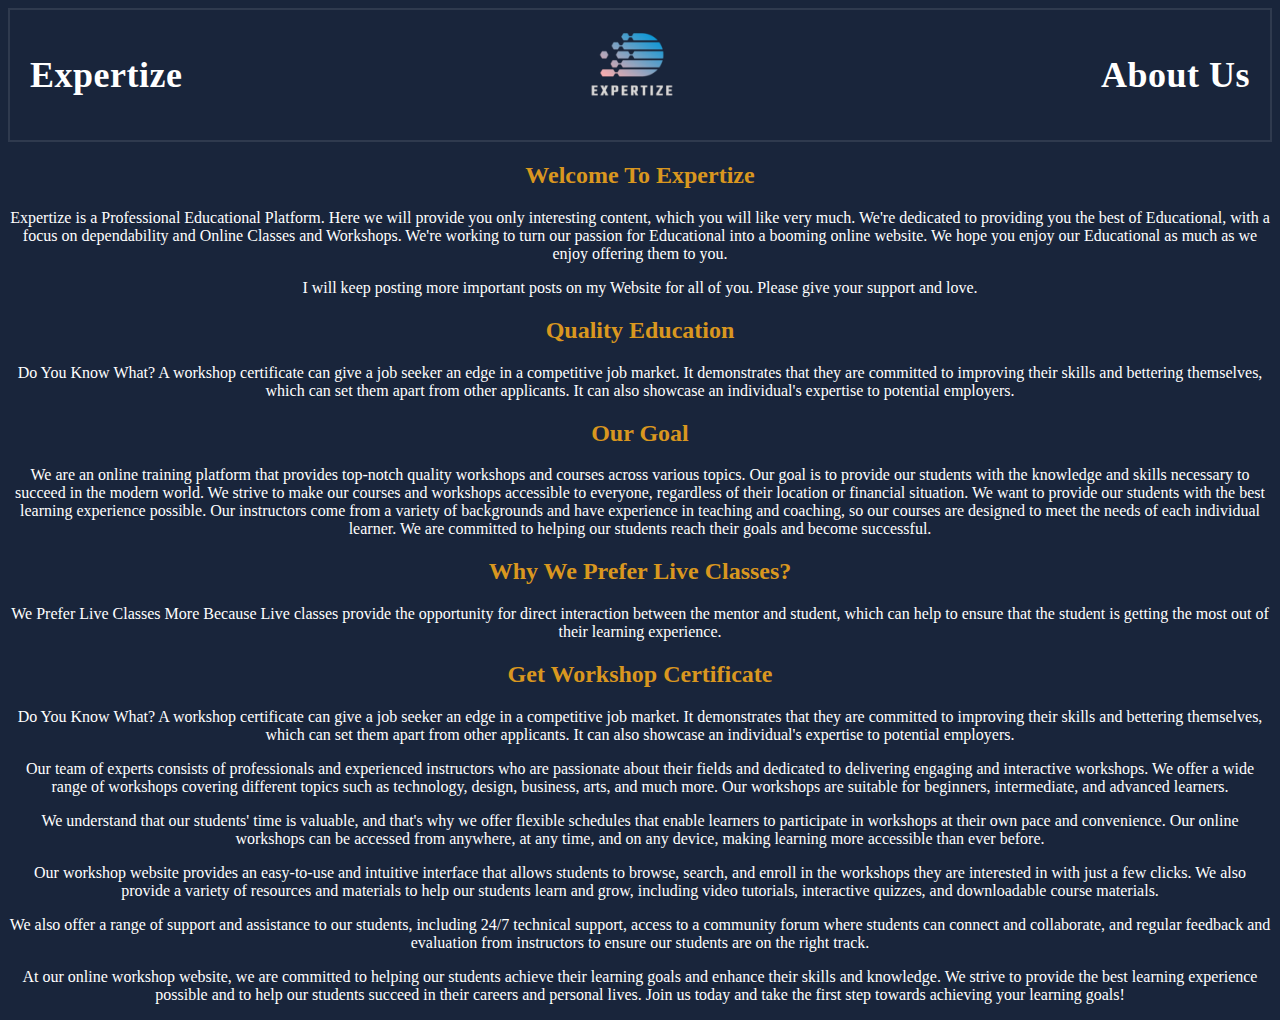
<file: AboutUs.html>
<!DOCTYPE html>
<html lang="en">

<head>
    <title>About Us</title>
    <link rel="icon" type="image/x-icon" href="assets/images/logo.ico">
</head>

<body>
    <header>
    <h1>Expertize</h1>
    <div class="logo">
    <img src="assets\images\logo.png" alt="Logo">
    </div>
    <h1>About Us
    </h1>
</header>

    <h2 style="color: #d9971f; text-align: center;">Welcome To <span id="W_Name1">Expertize</span></h2>
    <p style="color: white; text-align: center;">Expertize is a Professional Educational Platform. Here we will provide you only interesting 
        content, which you will like very much. We're dedicated to providing you the best of Educational, 
        with a focus on dependability and Online Classes and Workshops. We're working to turn our passion 
        for Educational into a booming online website. We hope you enjoy our Educational as much as we 
        enjoy offering them to you.</p>

       <p style="color: white; text-align: center;">I will keep posting more important posts on my Website for all of you. Please give your 
        support and love.</p>
        <h2 style="color: #d9971f; text-align: center;">Quality Education</h2>
        <p style="color: white; text-align: center;">Do You Know What? A workshop certificate can give a job seeker an edge in a competitive
             job market. It demonstrates that they are committed to improving their skills and
              bettering themselves, which can set them apart from other applicants. It can also 
              showcase an individual's expertise to potential employers.</p>
    
              <h2 style="color: #d9971f; text-align: center;">Our Goal</h2>
              <p style="color: white; text-align: center;">We are an online training platform that provides top-notch quality 
                workshops and courses across various topics. Our goal is to provide our 
                students with the knowledge and skills necessary to succeed in the modern 
                world. We strive to make our courses and workshops accessible to everyone, 
                regardless of their location or financial situation. We want to provide our 
                students with the best learning experience possible. Our instructors come from a 
                variety of backgrounds and have experience in teaching and coaching, so our 
                courses are designed to meet the needs of each individual learner. We are committed 
                to helping our students reach their goals and become successful.</p>

                <h2 style="color: #d9971f; text-align: center;">Why We Prefer Live Classes?</h2>
                <p style="color: white; text-align: center;">We Prefer Live Classes More Because Live classes provide the 
                    opportunity for direct interaction between the mentor and student, 
                    which can help to ensure that the student is getting the most out of their 
                    learning experience.</p>

                 <h2 style="color: #d9971f; text-align: center;">Get Workshop Certificate</h2>
                 <p style="color: white; text-align: center;">Do You Know What? A workshop certificate can give a job seeker an edge in
                     a competitive job market. It demonstrates that they are committed to 
                     improving their skills and bettering themselves, which can set them apart from 
                     other applicants. It can also showcase an individual's expertise to
                      potential employers.</p>
                    
                      <p style="color: white; text-align: center;">Our team of experts consists of professionals and experienced instructors
                         who are passionate about their fields and dedicated to delivering engaging 
                         and interactive workshops. We offer a wide range of workshops covering different 
                         topics such as technology, design, business, arts, and much more. Our workshops 
                         are suitable for beginners, intermediate, and advanced learners.
                    </p>

                    <P style="color: white; text-align: center;">We understand that our students' time is valuable, and that's why we offer 
                        flexible schedules that enable learners to participate in workshops at their 
                        own pace and convenience. Our online workshops can be accessed from anywhere,
                         at any time, and on any device, making learning more accessible than ever before.
                    </P>

                    <p style="color: white; text-align: center;">Our workshop website provides an easy-to-use and intuitive interface that 
                        allows students to browse, search, and enroll in the workshops they are
                         interested in with just a few clicks. We also provide a variety of resources 
                         and materials to help our students learn and grow, including video tutorials, 
                         interactive quizzes, and downloadable course materials.
                    </p>

                    <p style="color: white; text-align: center;">We also offer a range of support and assistance to our students, including 24/7 
                        technical support, access to a community forum where students can connect and
                         collaborate, and regular feedback and evaluation from instructors to ensure 
                         our students are on the right track.
                    </p>
                
                    <p style="color: white; text-align: center;">At our online workshop website, we are committed to helping our students achieve 
                        their learning goals and enhance their skills and knowledge. We strive to provide
                         the best learning experience possible and to help our students succeed in their
                          careers and personal lives. Join us today and take the first step towards 
                          achieving your learning goals!</p>
                        </body>


                        <style>

                            body {
                              background-color: rgba(22,34,57,0.99);
                             
                            }
                            
                                header {
                              display: flex;
                              justify-content: space-between; 
                              align-items:center ;
                              color: #fff;
                              font-size: 18px;
                              font-weight: 500;
                              color: #fff;
                              letter-spacing: 0.5px;
                              padding: 15px 20px;
                              border: 2px solid rgba(250,250,250,0.1);
                            }
                            
                            .logo {
                              display: flex;
                              justify-content: center;
                              align-items: center;
                              margin-right: 20px;
                            }
                            
                            .logo img {
                              max-height: 100px;
                            } 
                            </style>
</file>
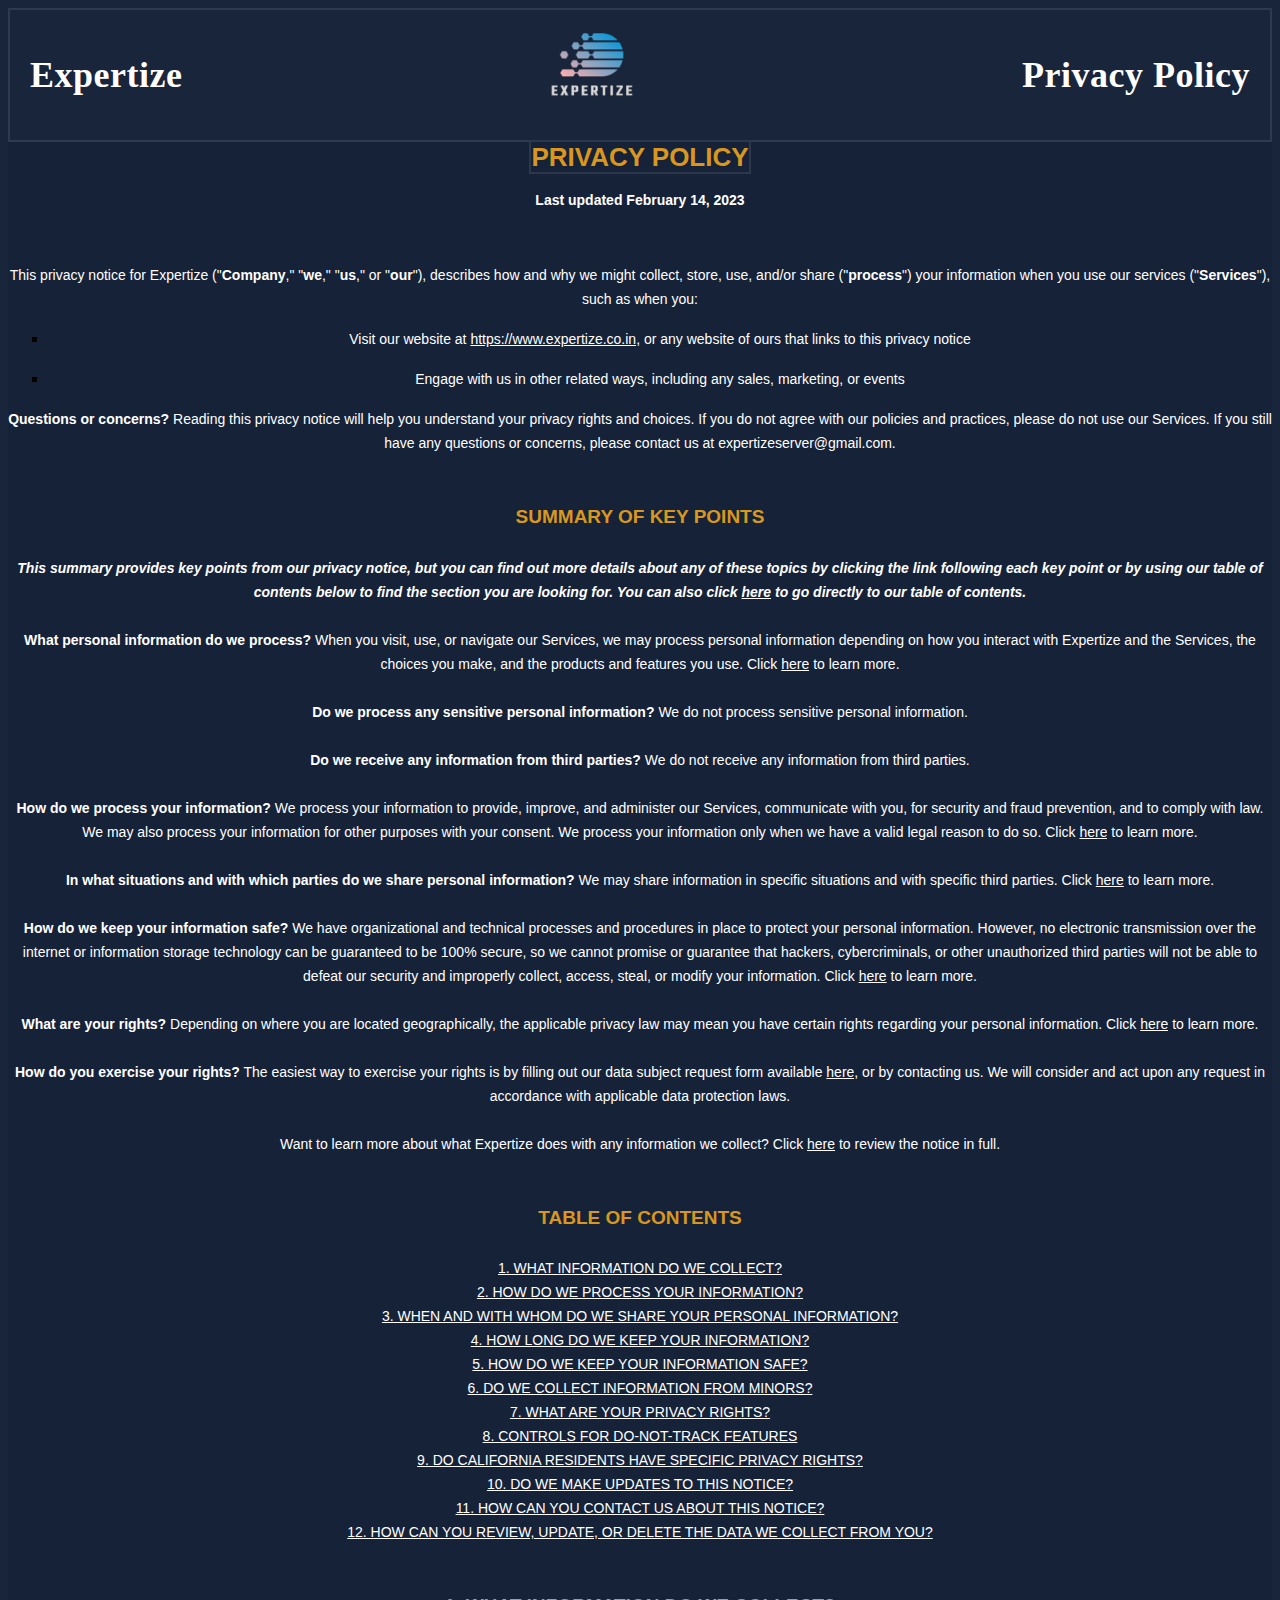
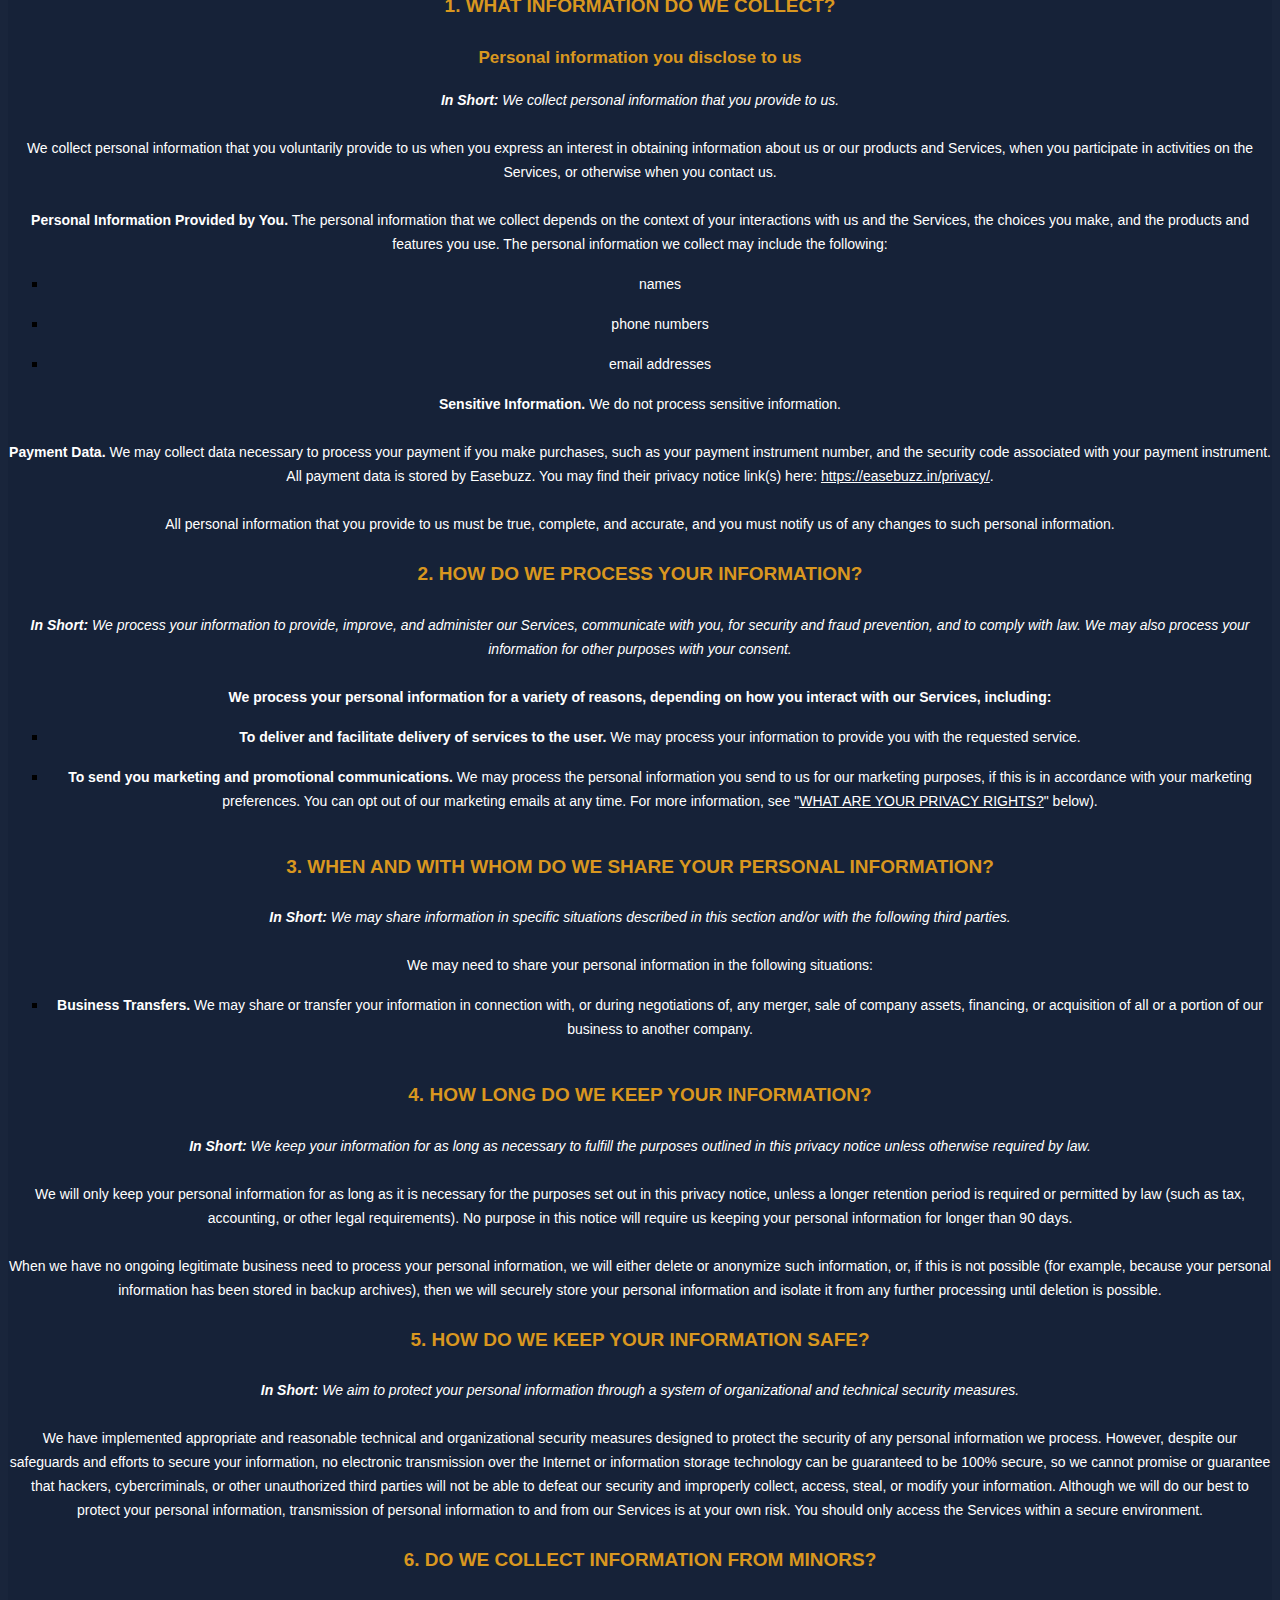
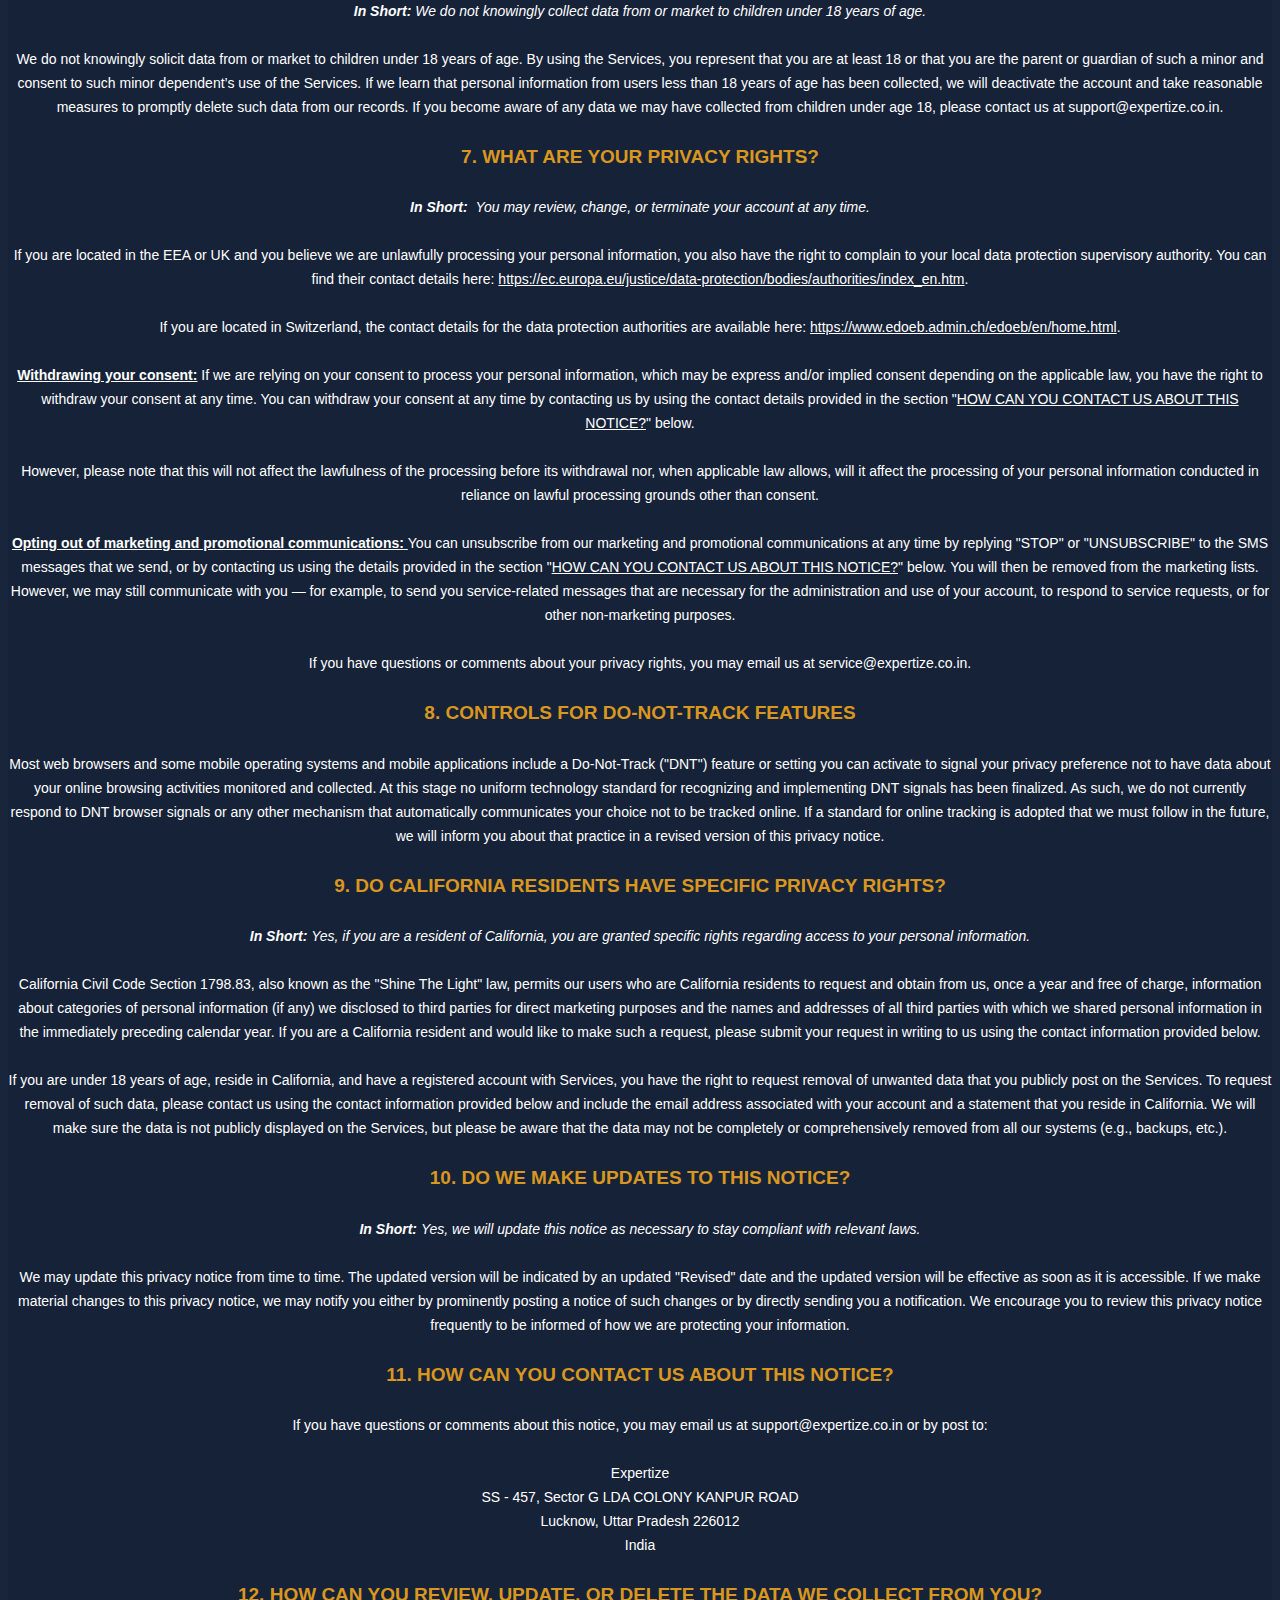
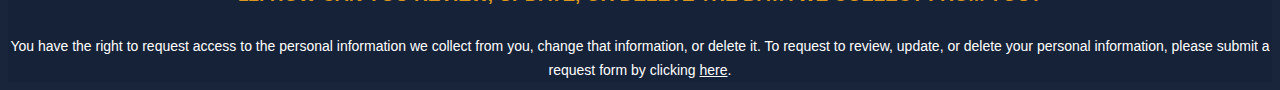
<file: PrivacyPolicy.html>
<!DOCTYPE html>
<html lang="en">

<head>
    <title>Privacy Policy</title>
    <link rel="icon" type="image/x-icon" href="assets/images/logo.ico">
</head>

<body>
  <header>
    <h1>Expertize</h1>
    <div class="logo">
    <img src="assets\images\logo.png" alt="Logo">
    </div>
    <h1>Privacy Policy
    </h1>
    </header>
</body>

    <style>

body {
background-color: rgba(22,34,57,0.99);
 }
                            
header {
display: flex;
justify-content: space-between; 
align-items:center ;
color: #fff;
font-size: 18px;
font-weight: 500;
color: #fff;
letter-spacing: 0.5px;
padding: 15px 20px;
border: 2px solid rgba(250,250,250,0.1);
}
                            
.logo {
 display: flex;
justify-content: center;
 align-items: center;
 margin-right: 20px;
}
                            
.logo img {
max-height: 100px;
 } 

    [data-custom-class='body'], [data-custom-class='body'] * {
        background-color: rgba(22,34,57,0.99);
        text-align: center;
          }
  [data-custom-class='title'], [data-custom-class='title'] * {
    font-family: 'Montserrat', sans-serif !important;
  font-size: 26px !important;
  color: #d9971f!important;
  align-content: center !important;
  border: 2px solid rgba(250,250,250,0.1);
          }
  [data-custom-class='subtitle'], [data-custom-class='subtitle'] * {
            font-family: 'Montserrat', sans-serif !important;
            color: white!important;
  font-size: 14px !important;
          }
  [data-custom-class='heading_1'], [data-custom-class='heading_1'] * {
            font-family: Arial !important;
  font-size: 19px !important;
  color: #d9971f!important;
          }
  [data-custom-class='heading_2'], [data-custom-class='heading_2'] * {
            font-family: Arial !important;
  font-size: 17px !important;
  color: #d9971f!important;
          }
  [data-custom-class='body_text'], [data-custom-class='body_text'] * {
    color: white !important;
  font-size: 14px !important;
  font-family: Arial !important;
          }
  [data-custom-class='link'], [data-custom-class='link'] * {
    color: white !important;
  font-size: 14px !important;
  font-family: Arial !important;
  word-break: break-word !important;
          }
[data-custom-class='header_1'], [data-custom-class='header_1'] * {
             color: #f3eeee !important;
  text-align: center !important;
  background-color: #f5a425;
}
  </style>

        <div data-custom-class="body">
        <div><strong><span style="font-size: 26px;"><span data-custom-class="title">PRIVACY POLICY</span></span></strong></div><div><br></div><div><span style="color: rgb(127, 127, 127);"><strong><span style="font-size: 15px;"><span data-custom-class="subtitle">Last updated <bdt class="question">February 14, 2023</bdt></span></span></strong></span></div><div><br></div><div><br></div><div><br></div><div style="line-height: 1.5;"><span style="color: rgb(127, 127, 127);"><span style="color: rgb(89, 89, 89); font-size: 15px;"><span data-custom-class="body_text">This privacy notice for <bdt class="question">Expertize<bdt class="block-component"></bdt></bdt> (<bdt class="block-component"></bdt>"<bdt class="block-component"></bdt><strong>Company</strong><bdt class="statement-end-if-in-editor"></bdt>," "<strong>we</strong>," "<strong>us</strong>," or "<strong>our</strong>"<bdt class="statement-end-if-in-editor"></bdt></span><span data-custom-class="body_text">), describes how and why we might collect, store, use, and/or share (<bdt class="block-component"></bdt>"<strong>process</strong>"<bdt class="statement-end-if-in-editor"></bdt>) your information when you use our services (<bdt class="block-component"></bdt>"<strong>Services</strong>"<bdt class="statement-end-if-in-editor"></bdt>), such as when you:</span></span></span><span style="font-size: 15px;"><span style="color: rgb(127, 127, 127);"><span data-custom-class="body_text"><span style="color: rgb(89, 89, 89);"><span data-custom-class="body_text"><bdt class="block-component"></bdt></span></span></span></span></span></div><ul><li style="line-height: 1.5;"><span style="font-size: 15px; color: rgb(89, 89, 89);"><span style="font-size: 15px; color: rgb(89, 89, 89);"><span data-custom-class="body_text">Visit our website<bdt class="block-component"></bdt> at <bdt class="question"><a href="https://www.expertize.co.in" target="_blank" data-custom-class="link">https://www.expertize.co.in</a></bdt><span style="font-size: 15px;"><span style="color: rgb(89, 89, 89);"><span data-custom-class="body_text"><span style="font-size: 15px;"><span style="color: rgb(89, 89, 89);"><bdt class="statement-end-if-in-editor">, or any website of ours that links to this privacy notice</bdt></span></span></span></span></span></span></span></span></li></ul><div><bdt class="block-component"><span style="font-size: 15px;"><span style="font-size: 15px;"><span style="color: rgb(127, 127, 127);"><span data-custom-class="body_text"><span style="color: rgb(89, 89, 89);"><span data-custom-class="body_text"><bdt class="block-component"></bdt></bdt></span></span></span></span></span></span></span></span></li></ul><div style="line-height: 1.5;"><span style="font-size: 15px;"><span style="color: rgb(127, 127, 127);"><span data-custom-class="body_text"><span style="color: rgb(89, 89, 89);"><span data-custom-class="body_text"><bdt class="block-component"></bdt></span></span></span></span></span></div><ul><li style="line-height: 1.5;"><span style="font-size: 15px; color: rgb(89, 89, 89);"><span style="font-size: 15px; color: rgb(89, 89, 89);"><span data-custom-class="body_text">Engage with us in other related ways, including any sales, marketing, or events<span style="font-size: 15px;"><span style="color: rgb(89, 89, 89);"><span data-custom-class="body_text"><span style="font-size: 15px;"><span style="color: rgb(89, 89, 89);"><bdt class="statement-end-if-in-editor"></bdt></span></span></span></span></span></span></span></span></li></ul><div style="line-height: 1.5;"><span style="font-size: 15px;"><span style="color: rgb(127, 127, 127);"><span data-custom-class="body_text"><strong>Questions or concerns? </strong>Reading this privacy notice will help you understand your privacy rights and choices. If you do not agree with our policies and practices, please do not use our Services. If you still have any questions or concerns, please contact us at <bdt class="question">expertizeserver@gmail.com</bdt>.</span></span></span></div><div style="line-height: 1.5;"><br></div><div style="line-height: 1.5;"><br></div><div style="line-height: 1.5;"><strong><span style="font-size: 15px;"><span data-custom-class="heading_1">SUMMARY OF KEY POINTS</span></span></strong></div><div style="line-height: 1.5;"><br></div><div style="line-height: 1.5;"><span style="font-size: 15px;"><span data-custom-class="body_text"><strong><em>This summary provides key points from our privacy notice, but you can find out more details about any of these topics by clicking the link following each key point or by using our table of contents below to find the section you are looking for. You can also click </em></strong></span></span><a data-custom-class="link" href="#toc"><span style="font-size: 15px;"><span data-custom-class="body_text"><strong><em>here</em></strong></span></span></a><span style="font-size: 15px;"><span data-custom-class="body_text"><strong><em> to go directly to our table of contents.</em></strong></span></span></div><div style="line-height: 1.5;"><br></div><div style="line-height: 1.5;"><span style="font-size: 15px;"><span data-custom-class="body_text"><strong>What personal information do we process?</strong> When you visit, use, or navigate our Services, we may process personal information depending on how you interact with <bdt class="block-component"></bdt><bdt class="question">Expertize</bdt><bdt class="statement-end-if-in-editor"></bdt> and the Services, the choices you make, and the products and features you use. Click </span></span><a data-custom-class="link" href="#personalinfo"><span style="font-size: 15px;"><span data-custom-class="body_text">here</span></span></a><span style="font-size: 15px;"><span data-custom-class="body_text"> to learn more.</span></span></div><div style="line-height: 1.5;"><br></div><div style="line-height: 1.5;"><span style="font-size: 15px;"><span data-custom-class="body_text"><strong>Do we process any sensitive personal information?</strong> <bdt class="block-component"></bdt>We do not process sensitive personal information.<bdt class="else-block"></bdt></span></span></div><div style="line-height: 1.5;"><br></div><div style="line-height: 1.5;"><span style="font-size: 15px;"><span data-custom-class="body_text"><strong>Do we receive any information from third parties?</strong> <bdt class="block-component"></bdt>We do not receive any information from third parties.<bdt class="else-block"></bdt></span></span></div><div style="line-height: 1.5;"><br></div><div style="line-height: 1.5;"><span style="font-size: 15px;"><span data-custom-class="body_text"><strong>How do we process your information?</strong> We process your information to provide, improve, and administer our Services, communicate with you, for security and fraud prevention, and to comply with law. We may also process your information for other purposes with your consent. We process your information only when we have a valid legal reason to do so. Click </span></span><a data-custom-class="link" href="#infouse"><span style="font-size: 15px;"><span data-custom-class="body_text">here</span></span></a><span style="font-size: 15px;"><span data-custom-class="body_text"> to learn more.</span></span></div><div style="line-height: 1.5;"><br></div><div style="line-height: 1.5;"><span style="font-size: 15px;"><span data-custom-class="body_text"><strong>In what situations and with which <bdt class="block-component"></bdt>parties do we share personal information?</strong> We may share information in specific situations and with specific <bdt class="block-component"></bdt>third parties. Click </span></span><a data-custom-class="link" href="#whoshare"><span style="font-size: 15px;"><span data-custom-class="body_text">here</span></span></a><span style="font-size: 15px;"><span data-custom-class="body_text"> to learn more.<bdt class="block-component"></bdt></span></span></div><div style="line-height: 1.5;"><br></div><div style="line-height: 1.5;"><span style="font-size: 15px;"><span data-custom-class="body_text"><strong>How do we keep your information safe?</strong> We have <bdt class="block-component"></bdt>organizational<bdt class="statement-end-if-in-editor"></bdt> and technical processes and procedures in place to protect your personal information. However, no electronic transmission over the internet or information storage technology can be guaranteed to be 100% secure, so we cannot promise or guarantee that hackers, cybercriminals, or other <bdt class="block-component"></bdt>unauthorized<bdt class="statement-end-if-in-editor"></bdt> third parties will not be able to defeat our security and improperly collect, access, steal, or modify your information. Click </span></span><a data-custom-class="link" href="#infosafe"><span style="font-size: 15px;"><span data-custom-class="body_text">here</span></span></a><span style="font-size: 15px;"><span data-custom-class="body_text"> to learn more.<bdt class="statement-end-if-in-editor"></bdt></span></span></div><div style="line-height: 1.5;"><br></div><div style="line-height: 1.5;"><span style="font-size: 15px;"><span data-custom-class="body_text"><strong>What are your rights?</strong> Depending on where you are located geographically, the applicable privacy law may mean you have certain rights regarding your personal information. Click </span></span><a data-custom-class="link" href="#privacyrights"><span style="font-size: 15px;"><span data-custom-class="body_text">here</span></span></a><span style="font-size: 15px;"><span data-custom-class="body_text"> to learn more.</span></span></div><div style="line-height: 1.5;"><br></div><div style="line-height: 1.5;"><span style="font-size: 15px;"><span data-custom-class="body_text"><strong>How do you exercise your rights?</strong> The easiest way to exercise your rights is by filling out our data subject request form available <bdt class="block-component"></bdt></span></span><a data-custom-class="link" href="https://app.termly.io/notify/07a55136-d99c-4a4b-a1de-8907ff0bc33b" rel="noopener noreferrer" target="_blank"><span style="font-size: 15px;"><span data-custom-class="body_text">here</span></span></a><span style="font-size: 15px;"><span data-custom-class="body_text"><bdt class="block-component"></bdt>, or by contacting us. We will consider and act upon any request in accordance with applicable data protection laws.</span></span></div><div style="line-height: 1.5;"><br></div><div style="line-height: 1.5;"><span style="font-size: 15px;"><span data-custom-class="body_text">Want to learn more about what <bdt class="block-component"></bdt><bdt class="question">Expertize</bdt><bdt class="statement-end-if-in-editor"></bdt> does with any information we collect? Click </span></span><a data-custom-class="link" href="#toc"><span style="font-size: 15px;"><span data-custom-class="body_text">here</span></span></a><span style="font-size: 15px;"><span data-custom-class="body_text"> to review the notice in full.</span></span></div><div style="line-height: 1.5;"><br></div><div style="line-height: 1.5;"><br></div><div id="toc" style="line-height: 1.5;"><span style="font-size: 15px;"><span style="color: rgb(127, 127, 127);"><span style="color: rgb(0, 0, 0);"><strong><span data-custom-class="heading_1">TABLE OF CONTENTS</span></strong></span></span></span></div><div style="line-height: 1.5;"><br></div><div style="line-height: 1.5;"><span style="font-size: 15px;"><a data-custom-class="link" href="#infocollect"><span style="color: rgb(89, 89, 89);">1. WHAT INFORMATION DO WE COLLECT?</span></a></span></div><div style="line-height: 1.5;"><span style="font-size: 15px;"><a data-custom-class="link" href="#infouse"><span style="color: rgb(89, 89, 89);">2. HOW DO WE PROCESS YOUR INFORMATION?<bdt class="block-component"></bdt></span></a></span></div><div style="line-height: 1.5;"><span style="font-size: 15px;"><span style="color: rgb(89, 89, 89);"><a data-custom-class="link" href="#whoshare">3. WHEN AND WITH WHOM DO WE SHARE YOUR PERSONAL INFORMATION?</a></span><span data-custom-class="body_text"><bdt class="block-component"></bdt></span></a><span style="color: rgb(127, 127, 127);"><span style="color: rgb(89, 89, 89);"><span data-custom-class="body_text"><span style="color: rgb(89, 89, 89);"><bdt class="block-component"></bdt></span></span><span data-custom-class="body_text"><span style="color: rgb(89, 89, 89);"><span style="color: rgb(89, 89, 89);"><span style="color: rgb(89, 89, 89);"><bdt class="block-component"></bdt></span></span><bdt class="block-component"></bdt></span></span></span></span></span></div><div style="line-height: 1.5;"><span style="font-size: 15px;"><a data-custom-class="link" href="#inforetain"><span style="color: rgb(89, 89, 89);">4. HOW LONG DO WE KEEP YOUR INFORMATION?</span></a><span style="color: rgb(127, 127, 127);"><span style="color: rgb(89, 89, 89);"><span data-custom-class="body_text"><span style="color: rgb(89, 89, 89);"><span style="color: rgb(89, 89, 89);"><bdt class="block-component"></bdt></span></span></span></span></span></span></div><div style="line-height: 1.5;"><span style="font-size: 15px;"><a data-custom-class="link" href="#infosafe"><span style="color: rgb(89, 89, 89);">5. HOW DO WE KEEP YOUR INFORMATION SAFE?</span></a><span style="color: rgb(127, 127, 127);"><span style="color: rgb(89, 89, 89);"><span data-custom-class="body_text"><span style="color: rgb(89, 89, 89);"><bdt class="statement-end-if-in-editor"></bdt><bdt class="block-component"></bdt></span></span></span></span></span></div><div style="line-height: 1.5;"><span style="font-size: 15px;"><a data-custom-class="link" href="#infominors"><span style="color: rgb(89, 89, 89);">6. DO WE COLLECT INFORMATION FROM MINORS?</span></a><span style="color: rgb(127, 127, 127);"><span style="color: rgb(89, 89, 89);"><span data-custom-class="body_text"><span style="color: rgb(89, 89, 89);"><bdt class="statement-end-if-in-editor"></bdt></span></span></span></span></span></div><div style="line-height: 1.5;"><span style="font-size: 15px;"><span style="color: rgb(89, 89, 89);"><a data-custom-class="link" href="#privacyrights">7. WHAT ARE YOUR PRIVACY RIGHTS?</a></span></span></div><div style="line-height: 1.5;"><span style="font-size: 15px;"><a data-custom-class="link" href="#DNT"><span style="color: rgb(89, 89, 89);">8. CONTROLS FOR DO-NOT-TRACK FEATURES</span></a></span></div><div style="line-height: 1.5;"><span style="font-size: 15px;"><a data-custom-class="link" href="#caresidents"><span style="color: rgb(89, 89, 89);">9. DO CALIFORNIA RESIDENTS HAVE SPECIFIC PRIVACY RIGHTS?</span></a></span><bdt class="block-component"><span style="font-size: 15px;"><span data-custom-class="body_text"></span></bdt></span></div><div style="line-height: 1.5;"><span style="font-size: 15px;"><a data-custom-class="link" href="#policyupdates"><span style="color: rgb(89, 89, 89);">10. DO WE MAKE UPDATES TO THIS NOTICE?</span></a></span></div><div style="line-height: 1.5;"><a data-custom-class="link" href="#contact"><span style="color: rgb(89, 89, 89); font-size: 15px;">11. HOW CAN YOU CONTACT US ABOUT THIS NOTICE?</span></a></div><div style="line-height: 1.5;"><a data-custom-class="link" href="#request"><span style="color: rgb(89, 89, 89);">12. HOW CAN YOU REVIEW, UPDATE, OR DELETE THE DATA WE COLLECT FROM YOU?</span></a></div><div style="line-height: 1.5;"><br></div><div style="line-height: 1.5;"><br></div><div id="infocollect" style="line-height: 1.5;"><span style="color: rgb(127, 127, 127);"><span style="color: rgb(89, 89, 89); font-size: 15px;"><span style="font-size: 15px; color: rgb(89, 89, 89);"><span style="font-size: 15px; color: rgb(89, 89, 89);"><span id="control" style="color: rgb(0, 0, 0);"><strong><span data-custom-class="heading_1">1. WHAT INFORMATION DO WE COLLECT?</span></strong></span></span></span></span></span></div><div style="line-height: 1.5;"><br></div><div id="personalinfo" style="line-height: 1.5;"><span data-custom-class="heading_2" style="color: rgb(0, 0, 0);"><span style="font-size: 15px;"><strong>Personal information you disclose to us</strong></span></span></div><div><div><br></div><div style="line-height: 1.5;"><span style="color: rgb(127, 127, 127);"><span style="color: rgb(89, 89, 89); font-size: 15px;"><span data-custom-class="body_text"><span style="font-size: 15px; color: rgb(89, 89, 89);"><span style="font-size: 15px; color: rgb(89, 89, 89);"><span data-custom-class="body_text"><strong><em>In Short:</em></strong></span></span></span></span><span data-custom-class="body_text"><span style="font-size: 15px; color: rgb(89, 89, 89);"><span style="font-size: 15px; color: rgb(89, 89, 89);"><span data-custom-class="body_text"><strong><em> </em></strong><em>We collect personal information that you provide to us.</em></span></span></span></span></span></span></div></div><div style="line-height: 1.5;"><br></div><div style="line-height: 1.5;"><span style="font-size: 15px; color: rgb(89, 89, 89);"><span style="font-size: 15px; color: rgb(89, 89, 89);"><span data-custom-class="body_text">We collect personal information that you voluntarily provide to us when you <span style="font-size: 15px;"><bdt class="block-component"></bdt></span></span><span data-custom-class="body_text">express an interest in obtaining information about us or our products and Services, when you participate in activities on the Services, or otherwise when you contact us.</span></span></span></span></div><div style="line-height: 1.5;"><br></div><div style="line-height: 1.5;"><span style="font-size: 15px; color: rgb(89, 89, 89);"><span style="font-size: 15px; color: rgb(89, 89, 89);"><span data-custom-class="body_text"><span style="font-size: 15px;"><bdt class="block-component"></bdt></span></span></span></span></div><div style="line-height: 1.5;"><span style="font-size: 15px; color: rgb(89, 89, 89);"><span style="font-size: 15px; color: rgb(89, 89, 89);"><span data-custom-class="body_text"><strong>Personal Information Provided by You.</strong> The personal information that we collect depends on the context of your interactions with us and the Services, the choices you make, and the products and features you use. The personal information we collect may include the following:<span style="font-size: 15px;"><span data-custom-class="body_text"><bdt class="forloop-component"></bdt></span></span></span></span></span></div><ul><li style="line-height: 1.5;"><span style="font-size: 15px; color: rgb(89, 89, 89);"><span style="font-size: 15px; color: rgb(89, 89, 89);"><span data-custom-class="body_text"><span style="font-size: 15px;"><span data-custom-class="body_text"><bdt class="question">names</bdt></span></span></span></span></span></li></ul><div style="line-height: 1.5;"><span style="font-size: 15px; color: rgb(89, 89, 89);"><span style="font-size: 15px; color: rgb(89, 89, 89);"><span data-custom-class="body_text"><span style="font-size: 15px;"><span data-custom-class="body_text"><bdt class="forloop-component"></bdt></span></span></span></span></span></div><ul><li style="line-height: 1.5;"><span style="font-size: 15px; color: rgb(89, 89, 89);"><span style="font-size: 15px; color: rgb(89, 89, 89);"><span data-custom-class="body_text"><span style="font-size: 15px;"><span data-custom-class="body_text"><bdt class="question">phone numbers</bdt></span></span></span></span></span></li></ul><div style="line-height: 1.5;"><span style="font-size: 15px; color: rgb(89, 89, 89);"><span style="font-size: 15px; color: rgb(89, 89, 89);"><span data-custom-class="body_text"><span style="font-size: 15px;"><span data-custom-class="body_text"><bdt class="forloop-component"></bdt></span></span></span></span></span></div><ul><li style="line-height: 1.5;"><span style="font-size: 15px; color: rgb(89, 89, 89);"><span style="font-size: 15px; color: rgb(89, 89, 89);"><span data-custom-class="body_text"><span style="font-size: 15px;"><span data-custom-class="body_text"><bdt class="question">email addresses</bdt></span></span></span></span></span></li></ul><div style="line-height: 1.5;"><span style="font-size: 15px; color: rgb(89, 89, 89);"><span style="font-size: 15px; color: rgb(89, 89, 89);"><span data-custom-class="body_text"><span style="font-size: 15px;"><span data-custom-class="body_text"><bdt class="forloop-component"></bdt></span><span data-custom-class="body_text"><bdt class="statement-end-if-in-editor"></bdt></span></span></span></span></span></div><div id="sensitiveinfo" style="line-height: 1.5;"><span style="font-size: 15px;"><span data-custom-class="body_text"><strong>Sensitive Information.</strong> <bdt class="block-component"></bdt>We do not process sensitive information.</span></span></div><div style="line-height: 1.5;"><br></div><div style="line-height: 1.5;"><span style="font-size: 15px;"><span data-custom-class="body_text"><bdt class="else-block"></bdt></span></span><span style="font-size: 15px; color: rgb(89, 89, 89);"><span style="font-size: 15px; color: rgb(89, 89, 89);"><span data-custom-class="body_text"><span style="font-size: 15px;"><span data-custom-class="body_text"><bdt class="block-component"></bdt></span></span></span></span></span></div><div style="line-height: 1.5;"><span style="font-size: 15px; color: rgb(89, 89, 89);"><span style="font-size: 15px; color: rgb(89, 89, 89);"><span data-custom-class="body_text"><strong>Payment Data.</strong> We may collect data necessary to process your payment if you make purchases, such as your payment instrument number, and the security code associated with your payment instrument. All payment data is stored by<bdt class="forloop-component"></bdt><span style="font-size: 15px; color: rgb(89, 89, 89);"><span style="font-size: 15px; color: rgb(89, 89, 89);"><span data-custom-class="body_text"><span style="font-size: 15px;"><span data-custom-class="body_text"><bdt class="block-component"></bdt></span></span></span></span></span> <bdt class="question">Easebuzz</bdt><span style="font-size: 15px; color: rgb(89, 89, 89);"><span style="font-size: 15px; color: rgb(89, 89, 89);"><span data-custom-class="body_text"><span style="font-size: 15px; color: rgb(89, 89, 89);"><span style="font-size: 15px; color: rgb(89, 89, 89);"><span data-custom-class="body_text"><span style="font-size: 15px;"><span data-custom-class="body_text"><bdt class="block-component"></bdt></span></span></span><span data-custom-class="body_text"><span style="font-size: 15px;"><span style="color: rgb(89, 89, 89);"><span data-custom-class="body_text"><span style="font-size: 15px;"><span style="color: rgb(89, 89, 89);"><span data-custom-class="body_text"><span style="color: rgb(89, 89, 89);"><span style="font-size: 15px;"><span data-custom-class="body_text"><bdt class="forloop-component"></bdt></span></span></span></span></span></span></span></span></span></span></span></span>. You may find their privacy notice link(s) here:<span style="font-size: 15px; color: rgb(89, 89, 89);"><span style="font-size: 15px; color: rgb(89, 89, 89);"><span data-custom-class="body_text"><bdt class="forloop-component"></bdt><span style="font-size: 15px; color: rgb(89, 89, 89);"><span style="font-size: 15px; color: rgb(89, 89, 89);"><span data-custom-class="body_text"><span style="font-size: 15px;"><span data-custom-class="body_text"><bdt class="block-component"></bdt></span></span></span></span></span></span></span></span> <bdt class="question"><a href="https://easebuzz.in/privacy/" target="_blank" data-custom-class="link">https://easebuzz.in/privacy/</a></bdt><span style="font-size: 15px; color: rgb(89, 89, 89);"><span style="font-size: 15px; color: rgb(89, 89, 89);"><span data-custom-class="body_text"><span style="font-size: 15px; color: rgb(89, 89, 89);"><span style="font-size: 15px; color: rgb(89, 89, 89);"><span data-custom-class="body_text"><span style="font-size: 15px; color: rgb(89, 89, 89);"><span style="font-size: 15px; color: rgb(89, 89, 89);"><span data-custom-class="body_text"><span style="font-size: 15px;"><span data-custom-class="body_text"><bdt class="block-component"></bdt></span></span></span></span></span></span></span></span><bdt class="forloop-component"></bdt><span style="font-size: 15px;"><span data-custom-class="body_text">.<bdt class="block-component"></bdt></span></span></span></span></span></div><div style="line-height: 1.5;"><br></div><div style="line-height: 1.5;"><span style="font-size: 15px; color: rgb(89, 89, 89);"><span style="font-size: 15px; color: rgb(89, 89, 89);"><span data-custom-class="body_text"><span style="font-size: 15px;"><span data-custom-class="body_text"><bdt class="statement-end-if-in-editor"><bdt class="block-component"></bdt></bdt></span></span></span></span><bdt class="block-component"></span></span></bdt></div><div style="line-height: 1.5;"><span style="font-size: 15px; color: rgb(89, 89, 89);"><span style="font-size: 15px; color: rgb(89, 89, 89);"><span data-custom-class="body_text">All personal information that you provide to us must be true, complete, and accurate, and you must notify us of any changes to such personal information.</span></span></span></div><div style="line-height: 1.5;"><br></div><div style="line-height: 1.5;"><span style="font-size: 15px; color: rgb(89, 89, 89);"><span style="font-size: 15px; color: rgb(89, 89, 89);"><span data-custom-class="body_text"><bdt class="block-component"></bdt></bdt></span><span data-custom-class="body_text"><span style="color: rgb(89, 89, 89); font-size: 15px;"><span data-custom-class="body_text"><span style="color: rgb(89, 89, 89); font-size: 15px;"><span data-custom-class="body_text"><bdt class="statement-end-if-in-editor"><bdt class="block-component"></bdt></bdt></span></span></span></span></bdt></span></span></span></span></span></span></span></span><span style="font-size: 15px;"><span data-custom-class="body_text"><bdt class="block-component"></bdt></span></span></div><div id="infouse" style="line-height: 1.5;"><span style="color: rgb(127, 127, 127);"><span style="color: rgb(89, 89, 89); font-size: 15px;"><span style="font-size: 15px; color: rgb(89, 89, 89);"><span style="font-size: 15px; color: rgb(89, 89, 89);"><span id="control" style="color: rgb(0, 0, 0);"><strong><span data-custom-class="heading_1">2. HOW DO WE PROCESS YOUR INFORMATION?</span></strong></span></span></span></span></span></div><div><div style="line-height: 1.5;"><br></div><div style="line-height: 1.5;"><span style="color: rgb(127, 127, 127);"><span style="color: rgb(89, 89, 89); font-size: 15px;"><span data-custom-class="body_text"><span style="font-size: 15px; color: rgb(89, 89, 89);"><span style="font-size: 15px; color: rgb(89, 89, 89);"><span data-custom-class="body_text"><strong><em>In Short: </em></strong><em>We process your information to provide, improve, and administer our Services, communicate with you, for security and fraud prevention, and to comply with law. We may also process your information for other purposes with your consent.</em></span></span></span></span></span></span></div></div><div style="line-height: 1.5;"><br></div><div style="line-height: 1.5;"><span style="font-size: 15px; color: rgb(89, 89, 89);"><span style="font-size: 15px; color: rgb(89, 89, 89);"><span data-custom-class="body_text"><strong>We process your personal information for a variety of reasons, depending on how you interact with our Services, including:</strong><bdt class="block-component"></bdt></span></span></span></span></span></span></span></span></span></span></span></span></li></ul><div style="line-height: 1.5;"><span style="font-size: 15px; color: rgb(89, 89, 89);"><span style="font-size: 15px; color: rgb(89, 89, 89);"><span data-custom-class="body_text"><bdt class="block-component"></bdt></span></span></span></div><ul><li style="line-height: 1.5;"><span style="font-size: 15px; color: rgb(89, 89, 89);"><span style="font-size: 15px; color: rgb(89, 89, 89);"><span data-custom-class="body_text"><strong>To deliver and facilitate delivery of services to the user. </strong>We may process your information to provide you with the requested service.<span style="font-size: 15px; color: rgb(89, 89, 89);"><span style="font-size: 15px; color: rgb(89, 89, 89);"><span data-custom-class="body_text"><span style="font-size: 15px; color: rgb(89, 89, 89);"><span style="font-size: 15px; color: rgb(89, 89, 89);"><span data-custom-class="body_text"><span style="font-size: 15px;"><span style="color: rgb(89, 89, 89);"><span data-custom-class="body_text"><span style="font-size: 15px;"><span style="color: rgb(89, 89, 89);"><span data-custom-class="body_text"><bdt class="statement-end-if-in-editor"></bdt></span></span></span></span></span></span></span></span></span></span></span></span></span></span></span></li></ul><div style="line-height: 1.5;"><span style="font-size: 15px; color: rgb(89, 89, 89);"><span style="font-size: 15px; color: rgb(89, 89, 89);"><span data-custom-class="body_text"><bdt class="block-component"></bdt></span></span></span></span></span></span></span></span></span></span></span></span></span></span></span></span></span></span></span></span></span></li></ul><div style="line-height: 1.5;"><span style="font-size: 15px; color: rgb(89, 89, 89);"><span style="font-size: 15px; color: rgb(89, 89, 89);"><span data-custom-class="body_text"><bdt class="block-component"></bdt></span></span></span></span></span></span></span></span></span></span></span></span></li></ul><div style="line-height: 1.5;"><span style="font-size: 15px; color: rgb(89, 89, 89);"><span style="font-size: 15px; color: rgb(89, 89, 89);"><span data-custom-class="body_text"><bdt class="block-component"></bdt></span></span></span></li></ul><div style="line-height: 1.5;"><bdt class="block-component"><span style="font-size: 15px;"></bdt></span></span></span></span></span></span></li></ul><div style="line-height: 1.5;"><bdt class="block-component"><span style="font-size: 15px;"></bdt></span></span></span></span></span></span></span></span></span></li></ul><div style="line-height: 1.5;"><bdt class="block-component"><span style="font-size: 15px;"></bdt></span></span></span></span></span></span></span></span></span></span></span></span></li></ul><div style="line-height: 1.5;"><bdt class="block-component"><span style="font-size: 15px;"><span data-custom-class="body_text"></span></span></bdt></li></ul><p style="font-size: 15px; line-height: 1.5;"><bdt class="block-component"><span style="font-size: 15px;"></bdt></span></span></span></span></span></span></span></span></span></span></span></li></ul><p style="font-size: 15px; line-height: 1.5;"><bdt class="block-component"><span style="font-size: 15px;"></bdt></span></span></span></span></span></span></span></span></span></span></span></li></ul><p style="font-size: 15px; line-height: 1.5;"><bdt class="block-component"></bdt></span></span></span></span></span></span></span></span></span></span></span></li></ul><p style="font-size: 15px; line-height: 1.5;"><bdt class="block-component"></bdt></span></span></span></span></span></span></span></span></span></span></span></li></ul><div style="line-height: 1.5;"><bdt class="block-component"><span style="font-size: 15px;"></span></bdt></div><ul><li style="line-height: 1.5;"><span style="font-size: 15px; color: rgb(89, 89, 89);"><span style="font-size: 15px; color: rgb(89, 89, 89);"><span data-custom-class="body_text"><strong>To send you marketing and promotional communications. </strong>We may process the personal information you send to us for our marketing purposes, if this is in accordance with your marketing preferences. You can opt out of our marketing emails at any time. For more information, see <bdt class="block-component"></bdt>"<bdt class="statement-end-if-in-editor"></bdt></span></span></span><a data-custom-class="link" href="#privacyrights"><span style="font-size: 15px; color: rgb(89, 89, 89);"><span style="font-size: 15px; color: rgb(89, 89, 89);"><span data-custom-class="body_text">WHAT ARE YOUR PRIVACY RIGHTS?</span></span></span></a><span style="font-size: 15px; color: rgb(89, 89, 89);"><span style="font-size: 15px; color: rgb(89, 89, 89);"><span data-custom-class="body_text"><bdt class="block-component"></bdt>"<bdt class="statement-end-if-in-editor"></bdt> below).<span style="font-size: 15px; color: rgb(89, 89, 89);"><span style="font-size: 15px; color: rgb(89, 89, 89);"><span data-custom-class="body_text"><span style="font-size: 15px;"><span style="color: rgb(89, 89, 89);"><span data-custom-class="body_text"><span style="font-size: 15px;"><span style="color: rgb(89, 89, 89);"><span data-custom-class="body_text"><bdt class="statement-end-if-in-editor"></bdt></span></span></span></span></span></span></span></span></span></span></span></span></li></ul><div style="line-height: 1.5;"><bdt class="block-component"><span style="font-size: 15px;"></bdt></span></span></span></li></ul><div style="line-height: 1.5;"><bdt class="block-component"><span style="font-size: 15px;"></bdt></span></span></span></li></ul><div style="line-height: 1.5;"><span style="font-size: 15px;"><bdt class="block-component"><span data-custom-class="body_text"></span></bdt></span></li></ul><div style="line-height: 1.5;"><bdt class="block-component"><span style="font-size: 15px;"><span data-custom-class="body_text"></bdt></span></span></li></ul><div style="line-height: 1.5;"><bdt class="block-component"><span style="font-size: 15px;"><span data-custom-class="body_text"></span></span></bdt></li></ul><div style="line-height: 1.5;"><bdt class="block-component"><span style="font-size: 15px;"><span data-custom-class="body_text"></span></span></bdt></li></ul><div style="line-height: 1.5;"><bdt class="block-component"><span style="font-size: 15px;"><span data-custom-class="body_text"></span></span></bdt></li></ul><div style="line-height: 1.5;"><bdt class="block-component"><span style="font-size: 15px;"><span data-custom-class="body_text"></span></span></bdt></li></ul><div style="line-height: 1.5;"><bdt class="block-component"><span style="font-size: 15px;"><span data-custom-class="body_text"></span></span></bdt></li></ul><div style="line-height: 1.5;"><bdt class="block-component"><span style="font-size: 15px;"><span data-custom-class="body_text"></span></span></bdt></li></ul><div style="line-height: 1.5;"><bdt class="block-component"><span style="font-size: 15px;"><span data-custom-class="body_text"></bdt></span></span></li></ul><div style="line-height: 1.5;"><bdt class="block-component"><span style="font-size: 15px;"><span data-custom-class="body_text"></bdt></span></span></li></ul><div style="line-height: 1.5;"><bdt class="block-component"><span style="font-size: 15px;"><span data-custom-class="body_text"></bdt></span></span></li></ul><div style="line-height: 1.5;"><bdt class="block-component"><span style="font-size: 15px;"><span data-custom-class="body_text"></span></span></bdt></li></ul><div style="line-height: 1.5;"><bdt class="block-component"><span style="font-size: 15px;"><span data-custom-class="body_text"></span></span></bdt><bdt class="block-component"><span style="font-size: 15px;"><span data-custom-class="body_text"></bdt></span></span><bdt class="block-component"><span style="font-size: 15px;"><span data-custom-class="body_text"></span></span></bdt><bdt class="block-component"><span style="font-size: 15px;"><span data-custom-class="body_text"></span></span></bdt></div><div style="line-height: 1.5;"><br></div><div id="whoshare" style="line-height: 1.5;"><span style="color: rgb(127, 127, 127);"><span style="color: rgb(89, 89, 89); font-size: 15px;"><span style="font-size: 15px; color: rgb(89, 89, 89);"><span style="font-size: 15px; color: rgb(89, 89, 89);"><span id="control" style="color: rgb(0, 0, 0);"><strong><span data-custom-class="heading_1">3. WHEN AND WITH WHOM DO WE SHARE YOUR PERSONAL INFORMATION?</span></strong></span></span></span></span></span></div><div style="line-height: 1.5;"><br></div><div style="line-height: 1.5;"><span style="font-size: 15px; color: rgb(89, 89, 89);"><span style="font-size: 15px; color: rgb(89, 89, 89);"><span data-custom-class="body_text"><strong><em>In Short:</em></strong><em> We may share information in specific situations described in this section and/or with the following <bdt class="block-component"></bdt>third parties.</em></span></span></span></div><div style="line-height: 1.5;"><span style="font-size: 15px; color: rgb(89, 89, 89);"><span style="font-size: 15px; color: rgb(89, 89, 89);"><span data-custom-class="body_text"><bdt class="block-component"></span></div><div style="line-height: 1.5;"><br></div><div style="line-height: 1.5;"><span style="font-size: 15px;"><span data-custom-class="body_text">We <bdt class="block-component"></bdt>may need to share your personal information in the following situations:</span></span></div><ul><li style="line-height: 1.5;"><span style="font-size: 15px;"><span data-custom-class="body_text"><strong>Business Transfers.</strong> We may share or transfer your information in connection with, or during negotiations of, any merger, sale of company assets, financing, or acquisition of all or a portion of our business to another company.</span></span></li></ul><div style="line-height: 1.5;"><span style="font-size: 15px;"><span data-custom-class="body_text"><bdt class="block-component"></bdt></span></span></li></ul><div style="line-height: 1.5;"><span style="font-size: 15px;"><bdt class="block-component"><span data-custom-class="body_text"></span></bdt></span></li></ul><div style="line-height: 1.5;"><bdt class="block-component"><span style="font-size: 15px;"><span data-custom-class="body_text"></span></span></bdt></li></ul><div style="line-height: 1.5;"><bdt class="block-component"><span style="font-size: 15px;"><span data-custom-class="body_text"></bdt></span></span></li></ul><div style="line-height: 1.5;"><bdt class="block-component"><span style="font-size: 15px;"><span data-custom-class="body_text"></span></span></bdt></li></ul><div style="line-height: 1.5;"><bdt class="block-component"><span style="font-size: 15px;"><span data-custom-class="body_text"></span></span></bdt><span style="color: rgb(89, 89, 89); font-size: 15px;"><span style="font-size: 15px;"><span style="color: rgb(89, 89, 89);"><span style="font-size: 15px;"><span style="color: rgb(89, 89, 89);"><bdt class="block-component"><span data-custom-class="heading_1"></bdt></span></span></span></span></span></span></span></span><span data-custom-class="body_text"><span style="color: rgb(89, 89, 89); font-size: 15px;"><span style="color: rgb(89, 89, 89); font-size: 15px;"><span style="color: rgb(89, 89, 89); font-size: 15px;"><span style="font-size: 15px;"><span style="color: rgb(89, 89, 89);"><span style="font-size: 15px;"><span style="color: rgb(89, 89, 89);"><span data-custom-class="body_text"><bdt class="block-component"></bdt></span><bdt class="block-component"><span data-custom-class="body_text"><bdt class="block-component"></bdt></span></span></span></span></span></span></span></span></span></span></span></span></span></div><div style="line-height: 1.5;"><br></div><div id="inforetain" style="line-height: 1.5;"><span style="color: rgb(127, 127, 127);"><span style="color: rgb(89, 89, 89); font-size: 15px;"><span style="font-size: 15px; color: rgb(89, 89, 89);"><span style="font-size: 15px; color: rgb(89, 89, 89);"><span id="control" style="color: rgb(0, 0, 0);"><strong><span data-custom-class="heading_1">4. HOW LONG DO WE KEEP YOUR INFORMATION?</span></strong></span></span></span></span></span></div><div style="line-height: 1.5;"><br></div><div style="line-height: 1.5;"><span style="font-size: 15px; color: rgb(89, 89, 89);"><span style="font-size: 15px; color: rgb(89, 89, 89);"><span data-custom-class="body_text"><strong><em>In Short: </em></strong><em>We keep your information for as long as necessary to <bdt class="block-component"></bdt>fulfill<bdt class="statement-end-if-in-editor"></bdt> the purposes outlined in this privacy notice unless otherwise required by law.</em></span></span></span></div><div style="line-height: 1.5;"><br></div><div style="line-height: 1.5;"><span style="font-size: 15px; color: rgb(89, 89, 89);"><span style="font-size: 15px; color: rgb(89, 89, 89);"><span data-custom-class="body_text">We will only keep your personal information for as long as it is necessary for the purposes set out in this privacy notice, unless a longer retention period is required or permitted by law (such as tax, accounting, or other legal requirements).<bdt class="block-component"></bdt> No purpose in this notice will require us keeping your personal information for longer than <span style="font-size: 15px;"><span style="color: rgb(89, 89, 89);"><span data-custom-class="body_text"><bdt class="block-component"></bdt><bdt class="question">90 days</bdt><bdt class="statement-end-if-in-editor"></bdt></span></span></span>.</span></span></span></div><div style="line-height: 1.5;"><br></div><div style="line-height: 1.5;"><span style="font-size: 15px; color: rgb(89, 89, 89);"><span style="font-size: 15px; color: rgb(89, 89, 89);"><span data-custom-class="body_text">When we have no ongoing legitimate business need to process your personal information, we will either delete or <bdt class="block-component"></bdt>anonymize<bdt class="statement-end-if-in-editor"></bdt> such information, or, if this is not possible (for example, because your personal information has been stored in backup archives), then we will securely store your personal information and isolate it from any further processing until deletion is possible.<span style="color: rgb(89, 89, 89);"><bdt class="block-component"></bdt></span></span></span></span></div><div style="line-height: 1.5;"><br></div><div id="infosafe" style="line-height: 1.5;"><span style="color: rgb(127, 127, 127);"><span style="color: rgb(89, 89, 89); font-size: 15px;"><span style="font-size: 15px; color: rgb(89, 89, 89);"><span style="font-size: 15px; color: rgb(89, 89, 89);"><span id="control" style="color: rgb(0, 0, 0);"><strong><span data-custom-class="heading_1">5. HOW DO WE KEEP YOUR INFORMATION SAFE?</span></strong></span></span></span></span></span></div><div style="line-height: 1.5;"><br></div><div style="line-height: 1.5;"><span style="font-size: 15px; color: rgb(89, 89, 89);"><span style="font-size: 15px; color: rgb(89, 89, 89);"><span data-custom-class="body_text"><strong><em>In Short: </em></strong><em>We aim to protect your personal information through a system of <bdt class="block-component"></bdt>organizational<bdt class="statement-end-if-in-editor"></bdt> and technical security measures.</em></span></span></span></div><div style="line-height: 1.5;"><br></div><div style="line-height: 1.5;"><span style="font-size: 15px; color: rgb(89, 89, 89);"><span style="font-size: 15px; color: rgb(89, 89, 89);"><span data-custom-class="body_text">We have implemented appropriate and reasonable technical and <bdt class="block-component"></bdt>organizational<bdt class="statement-end-if-in-editor"></bdt> security measures designed to protect the security of any personal information we process. However, despite our safeguards and efforts to secure your information, no electronic transmission over the Internet or information storage technology can be guaranteed to be 100% secure, so we cannot promise or guarantee that hackers, cybercriminals, or other <bdt class="block-component"></bdt>unauthorized<bdt class="statement-end-if-in-editor"></bdt> third parties will not be able to defeat our security and improperly collect, access, steal, or modify your information. Although we will do our best to protect your personal information, transmission of personal information to and from our Services is at your own risk. You should only access the Services within a secure environment.<span style="color: rgb(89, 89, 89);"><bdt class="statement-end-if-in-editor"></bdt></span><span style="color: rgb(89, 89, 89); font-size: 15px;"><span data-custom-class="body_text"><bdt class="block-component"></bdt></span></span></span></span></span></div><div style="line-height: 1.5;"><br></div><div id="infominors" style="line-height: 1.5;"><span style="color: rgb(127, 127, 127);"><span style="color: rgb(89, 89, 89); font-size: 15px;"><span style="font-size: 15px; color: rgb(89, 89, 89);"><span style="font-size: 15px; color: rgb(89, 89, 89);"><span id="control" style="color: rgb(0, 0, 0);"><strong><span data-custom-class="heading_1">6. DO WE COLLECT INFORMATION FROM MINORS?</span></strong></span></span></span></span></span></div><div style="line-height: 1.5;"><br></div><div style="line-height: 1.5;"><span style="font-size: 15px; color: rgb(89, 89, 89);"><span style="font-size: 15px; color: rgb(89, 89, 89);"><span data-custom-class="body_text"><strong><em>In Short:</em></strong><em> We do not knowingly collect data from or market to <bdt class="block-component"></bdt>children under 18 years of age<bdt class="else-block"></bdt>.</em><bdt class="block-component"></bdt></span></span></span></div><div style="line-height: 1.5;"><br></div><div style="line-height: 1.5;"><span style="font-size: 15px; color: rgb(89, 89, 89);"><span style="font-size: 15px; color: rgb(89, 89, 89);"><span data-custom-class="body_text">We do not knowingly solicit data from or market to children under 18 years of age. By using the Services, you represent that you are at least 18 or that you are the parent or guardian of such a minor and consent to such minor dependent’s use of the Services. If we learn that personal information from users less than 18 years of age has been collected, we will deactivate the account and take reasonable measures to promptly delete such data from our records. If you become aware of any data we may have collected from children under age 18, please contact us at <span style="color: rgb(89, 89, 89); font-size: 15px;"><span data-custom-class="body_text"><bdt class="block-component"></bdt><bdt class="question">support@expertize.co.in</bdt><bdt class="else-block"></bdt></span></span>.</span><span data-custom-class="body_text"><bdt class="else-block"></bdt></span></span></span></span></span></span></div><div style="line-height: 1.5;"><br></div><div id="privacyrights" style="line-height: 1.5;"><span style="color: rgb(127, 127, 127);"><span style="color: rgb(89, 89, 89); font-size: 15px;"><span style="font-size: 15px; color: rgb(89, 89, 89);"><span style="font-size: 15px; color: rgb(89, 89, 89);"><span id="control" style="color: rgb(0, 0, 0);"><strong><span data-custom-class="heading_1">7. WHAT ARE YOUR PRIVACY RIGHTS?</span></strong></span></span></span></span></span></div><div style="line-height: 1.5;"><br></div><div style="line-height: 1.5;"><span style="font-size: 15px; color: rgb(89, 89, 89);"><span style="font-size: 15px; color: rgb(89, 89, 89);"><span data-custom-class="body_text"><strong><em>In Short:</em></strong><em> <span style="color: rgb(89, 89, 89);"><span style="font-size: 15px;"><span data-custom-class="body_text"><em><bdt class="block-component"></bdt></em></span></span> </span>You may review, change, or terminate your account at any time.</em><span style="color: rgb(89, 89, 89);"><span style="font-size: 15px;"><bdt class="block-component"></bdt></span></span></span></span></span></span></span></span></div><div style="line-height: 1.5;"><span style="font-size: 15px; color: rgb(89, 89, 89);"> </span></div><div style="line-height: 1.5;"><span style="font-size: 15px; color: rgb(89, 89, 89);"><span style="font-size: 15px; color: rgb(89, 89, 89);"><span data-custom-class="body_text">If you are located in the EEA or UK and you believe we are unlawfully processing your personal information, you also have the right to complain to your local data protection supervisory authority. You can find their contact details here: <span style="font-size: 15px;"><span style="color: rgb(89, 89, 89);"><span data-custom-class="body_text"><span style="color: rgb(48, 48, 241);"><span data-custom-class="body_text"><a data-custom-class="link" href="https://ec.europa.eu/justice/data-protection/bodies/authorities/index_en.htm" rel="noopener noreferrer" target="_blank"><span style="font-size: 15px;">https://ec.europa.eu/justice/data-protection/bodies/authorities/index_en.htm</span></a></span></span></span></span></span>.</span></span></span></div><div style="line-height: 1.5;"><br></div><div style="line-height: 1.5;"><span style="font-size: 15px; color: rgb(89, 89, 89);"><span style="font-size: 15px; color: rgb(89, 89, 89);"><span data-custom-class="body_text">If you are located in Switzerland, the contact details for the data protection authorities are available here: <span style="font-size: 15px;"><span style="color: rgb(89, 89, 89);"><span data-custom-class="body_text"><span style="color: rgb(48, 48, 241);"><span data-custom-class="body_text"><span style="font-size: 15px;"><a data-custom-class="link" href="https://www.edoeb.admin.ch/edoeb/en/home.html" rel="noopener noreferrer" target="_blank">https://www.edoeb.admin.ch/edoeb/en/home.html</a></span></span></span></span></span></span>.</span></span></span></div><div style="line-height: 1.5;"><br></div><div id="withdrawconsent" style="line-height: 1.5;"><span style="font-size: 15px; color: rgb(89, 89, 89);"><span style="font-size: 15px; color: rgb(89, 89, 89);"><span data-custom-class="body_text"><strong><u>Withdrawing your consent:</u></strong> If we are relying on your consent to process your personal information,<bdt class="block-component"></bdt> which may be express and/or implied consent depending on the applicable law,<bdt class="statement-end-if-in-editor"></bdt> you have the right to withdraw your consent at any time. You can withdraw your consent at any time by contacting us by using the contact details provided in the section <bdt class="block-component"></bdt>"<bdt class="statement-end-if-in-editor"></bdt></span></span></span><a data-custom-class="link" href="#contact"><span style="font-size: 15px; color: rgb(89, 89, 89);"><span style="font-size: 15px; color: rgb(89, 89, 89);"><span data-custom-class="body_text">HOW CAN YOU CONTACT US ABOUT THIS NOTICE?</span></span></span></a><span style="font-size: 15px; color: rgb(89, 89, 89);"><span style="font-size: 15px; color: rgb(89, 89, 89);"><span data-custom-class="body_text"><bdt class="block-component"></bdt>"<bdt class="statement-end-if-in-editor"></bdt> below<bdt class="block-component"></bdt>.</span></span></span></div><div style="line-height: 1.5;"><br></div><div style="line-height: 1.5;"><span style="font-size: 15px;"><span data-custom-class="body_text">However, please note that this will not affect the lawfulness of the processing before its withdrawal nor,<bdt class="block-component"></bdt> when applicable law allows,<bdt class="statement-end-if-in-editor"></bdt> will it affect the processing of your personal information conducted in reliance on lawful processing grounds other than consent.<bdt class="block-component"></bdt></span></span></div><div style="line-height: 1.5;"><br></div><div style="line-height: 1.5;"><span style="font-size: 15px;"><span data-custom-class="body_text"><strong><u>Opting out of marketing and promotional communications:</u></strong><strong><u> </u></strong>You can unsubscribe from our marketing and promotional communications at any time by<bdt class="block-component"></bdt><bdt class="block-component"></bdt> replying <bdt class="block-component"></bdt>"STOP" or "UNSUBSCRIBE"<bdt class="statement-end-if-in-editor"></bdt> to the SMS messages that we send,<bdt class="statement-end-if-in-editor"></bdt><bdt class="block-component"></bdt> or by contacting us using the details provided in the section <bdt class="block-component"></bdt>"<bdt class="statement-end-if-in-editor"></bdt></span></span><a data-custom-class="link" href="#contact"><span style="font-size: 15px;"><span data-custom-class="body_text">HOW CAN YOU CONTACT US ABOUT THIS NOTICE?</span></span></a><span style="font-size: 15px;"><span data-custom-class="body_text"><bdt class="block-component"></bdt>"<bdt class="statement-end-if-in-editor"></bdt> below. You will then be removed from the marketing lists. However, we may still communicate with you — for example, to send you service-related messages that are necessary for the administration and use of your account, to respond to service requests, or for other non-marketing purposes.</span><span data-custom-class="body_text"><bdt class="statement-end-if-in-editor"></bdt></span></span><bdt class="block-component"><span style="font-size: 15px;"><span data-custom-class="body_text"></span></span></bdt><span style="font-size: 15px; color: rgb(89, 89, 89);"><span style="font-size: 15px; color: rgb(89, 89, 89);"><span data-custom-class="body_text"><span style="font-size: 15px;"><span style="color: rgb(89, 89, 89);"><span style="font-size: 15px;"><span style="color: rgb(89, 89, 89);"><span data-custom-class="body_text"><span style="font-size: 15px;"><span style="color: rgb(89, 89, 89);"><bdt class="block-component"></bdt></span></span></span></span></span></span></span></span></span></span></span></span><bdt class="block-component"><span style="font-size: 15px;"><span data-custom-class="body_text"></span></span></bdt></div><div style="line-height: 1.5;"><br></div><div style="line-height: 1.5;"><span data-custom-class="body_text"><span style="font-size: 15px;">If you have questions or comments about your privacy rights, you may email us at <bdt class="question">service@expertize.co.in</bdt>.</span></span><bdt class="statement-end-if-in-editor"><span style="font-size: 15px;"><span data-custom-class="body_text"></span></span></bdt></div><div style="line-height: 1.5;"><br></div><div id="DNT" style="line-height: 1.5;"><span style="color: rgb(127, 127, 127);"><span style="color: rgb(89, 89, 89); font-size: 15px;"><span style="font-size: 15px; color: rgb(89, 89, 89);"><span style="font-size: 15px; color: rgb(89, 89, 89);"><span id="control" style="color: rgb(0, 0, 0);"><strong><span data-custom-class="heading_1">8. CONTROLS FOR DO-NOT-TRACK FEATURES</span></strong></span></span></span></span></span></div><div style="line-height: 1.5;"><br></div><div style="line-height: 1.5;"><span style="font-size: 15px; color: rgb(89, 89, 89);"><span style="font-size: 15px; color: rgb(89, 89, 89);"><span data-custom-class="body_text">Most web browsers and some mobile operating systems and mobile applications include a Do-Not-Track (<bdt class="block-component"></bdt>"DNT"<bdt class="statement-end-if-in-editor"></bdt>) feature or setting you can activate to signal your privacy preference not to have data about your online browsing activities monitored and collected. At this stage no uniform technology standard for <bdt class="block-component"></bdt>recognizing<bdt class="statement-end-if-in-editor"></bdt> and implementing DNT signals has been <bdt class="block-component"></bdt>finalized<bdt class="statement-end-if-in-editor"></bdt>. As such, we do not currently respond to DNT browser signals or any other mechanism that automatically communicates your choice not to be tracked online. If a standard for online tracking is adopted that we must follow in the future, we will inform you about that practice in a revised version of this privacy notice.</span></span></span></div><div style="line-height: 1.5;"><br></div><div id="caresidents" style="line-height: 1.5;"><span style="color: rgb(127, 127, 127);"><span style="color: rgb(89, 89, 89); font-size: 15px;"><span style="font-size: 15px; color: rgb(89, 89, 89);"><span style="font-size: 15px; color: rgb(89, 89, 89);"><span id="control" style="color: rgb(0, 0, 0);"><strong><span data-custom-class="heading_1">9. DO CALIFORNIA RESIDENTS HAVE SPECIFIC PRIVACY RIGHTS?</span></strong></span></span></span></span></span></div><div style="line-height: 1.5;"><br></div><div style="line-height: 1.5;"><span style="font-size: 15px; color: rgb(89, 89, 89);"><span style="font-size: 15px; color: rgb(89, 89, 89);"><span data-custom-class="body_text"><strong><em>In Short: </em></strong><em>Yes, if you are a resident of California, you are granted specific rights regarding access to your personal information.</em></span></span></span></div><div style="line-height: 1.5;"><br></div><div style="line-height: 1.5;"><span style="font-size: 15px; color: rgb(89, 89, 89);"><span style="font-size: 15px; color: rgb(89, 89, 89);"><span data-custom-class="body_text">California Civil Code Section 1798.83, also known as the <bdt class="block-component"></bdt>"Shine The Light"<bdt class="statement-end-if-in-editor"></bdt> law, permits our users who are California residents to request and obtain from us, once a year and free of charge, information about categories of personal information (if any) we disclosed to third parties for direct marketing purposes and the names and addresses of all third parties with which we shared personal information in the immediately preceding calendar year. If you are a California resident and would like to make such a request, please submit your request in writing to us using the contact information provided below.</span></span></span></div><div style="line-height: 1.5;"><br></div><div style="line-height: 1.5;"><span style="font-size: 15px; color: rgb(89, 89, 89);"><span style="font-size: 15px; color: rgb(89, 89, 89);"><span data-custom-class="body_text">If you are under 18 years of age, reside in California, and have a registered account with Services, you have the right to request removal of unwanted data that you publicly post on the Services. To request removal of such data, please contact us using the contact information provided below and include the email address associated with your account and a statement that you reside in California. We will make sure the data is not publicly displayed on the Services, but please be aware that the data may not be completely or comprehensively removed from all our systems (e.g.<bdt class="block-component"></bdt>,<bdt class="statement-end-if-in-editor"></bdt> backups, etc.).<span style="color: rgb(89, 89, 89); font-size: 15px;"><span data-custom-class="body_text"><bdt class="block-component"></bdt></bdt></span></span></span></span></span></span></span></span></span></span></span></bdt></span></span></span></span></span></span></span></span></span></span><bdt class="block-component"><span style="font-size: 15px;"></bdt></span></div><div style="line-height: 1.5;"><br></div><div id="policyupdates" style="line-height: 1.5;"><span style="color: rgb(127, 127, 127);"><span style="color: rgb(89, 89, 89); font-size: 15px;"><span style="font-size: 15px; color: rgb(89, 89, 89);"><span style="font-size: 15px; color: rgb(89, 89, 89);"><span id="control" style="color: rgb(0, 0, 0);"><strong><span data-custom-class="heading_1">10. DO WE MAKE UPDATES TO THIS NOTICE?</span></strong></span></span></span></span></span></div><div style="line-height: 1.5;"><br></div><div style="line-height: 1.5;"><span style="font-size: 15px; color: rgb(89, 89, 89);"><span style="font-size: 15px; color: rgb(89, 89, 89);"><span data-custom-class="body_text"><em><strong>In Short: </strong>Yes, we will update this notice as necessary to stay compliant with relevant laws.</em></span></span></span></div><div style="line-height: 1.5;"><br></div><div style="line-height: 1.5;"><span style="font-size: 15px; color: rgb(89, 89, 89);"><span style="font-size: 15px; color: rgb(89, 89, 89);"><span data-custom-class="body_text">We may update this privacy notice from time to time. The updated version will be indicated by an updated <bdt class="block-component"></bdt>"Revised"<bdt class="statement-end-if-in-editor"></bdt> date and the updated version will be effective as soon as it is accessible. If we make material changes to this privacy notice, we may notify you either by prominently posting a notice of such changes or by directly sending you a notification. We encourage you to review this privacy notice frequently to be informed of how we are protecting your information.</span></span></span></div><div style="line-height: 1.5;"><br></div><div id="contact" style="line-height: 1.5;"><span style="color: rgb(127, 127, 127);"><span style="color: rgb(89, 89, 89); font-size: 15px;"><span style="font-size: 15px; color: rgb(89, 89, 89);"><span style="font-size: 15px; color: rgb(89, 89, 89);"><span id="control" style="color: rgb(0, 0, 0);"><strong><span data-custom-class="heading_1">11. HOW CAN YOU CONTACT US ABOUT THIS NOTICE?</span></strong></span></span></span></span></span></div><div style="line-height: 1.5;"><br></div><div style="line-height: 1.5;"><span style="font-size: 15px; color: rgb(89, 89, 89);"><span style="font-size: 15px; color: rgb(89, 89, 89);"><span data-custom-class="body_text">If you have questions or comments about this notice, you may <span style="color: rgb(89, 89, 89); font-size: 15px;"><span data-custom-class="body_text"><bdt class="block-component"></bdt>email us at <bdt class="question">support@expertize.co.in</bdt><bdt class="statement-end-if-in-editor"></bdt></span></span><span style="font-size: 15px; color: rgb(89, 89, 89);"><span style="font-size: 15px; color: rgb(89, 89, 89);"><span data-custom-class="body_text"> or by post to:</span></span></span></span></span></span></div><div style="line-height: 1.5;"><br></div><div style="line-height: 1.5;"><span style="font-size: 15px; color: rgb(89, 89, 89);"><span style="font-size: 15px; color: rgb(89, 89, 89);"><span data-custom-class="body_text"><span style="font-size: 15px;"><span style="color: rgb(89, 89, 89);"><span style="color: rgb(89, 89, 89);"><span data-custom-class="body_text"><bdt class="question">Expertize</bdt></span></span></span></span></span><span data-custom-class="body_text"><span style="color: rgb(89, 89, 89);"><span data-custom-class="body_text"><bdt class="block-component"></bdt></span></span></bdt></span></span></span></span></div><div style="line-height: 1.5;"><span style="font-size: 15px;"><span data-custom-class="body_text"><bdt class="question">SS - 457, Sector G LDA COLONY KANPUR ROAD</bdt><span style="color: rgb(89, 89, 89);"><span style="font-size: 15px;"><bdt class="block-component"></bdt></span></span></span></bdt></span></div><div style="line-height: 1.5;"><span style="font-size: 15px;"><span data-custom-class="body_text"><bdt class="question">Lucknow</bdt><span style="color: rgb(89, 89, 89);"><span style="font-size: 15px;"><bdt class="block-component"></bdt>, <bdt class="question">Uttar Pradesh</bdt><bdt class="statement-end-if-in-editor"></bdt><bdt class="block-component"></bdt> <bdt class="question">226012</bdt><bdt class="statement-end-if-in-editor"></bdt><bdt class="block-component"></bdt><bdt class="block-component"></bdt></span></span></span></bdt></span></div><div style="line-height: 1.5;"><span style="font-size: 15px;"><span data-custom-class="body_text"><span style="font-size: 15px;"><span data-custom-class="body_text"><span style="color: rgb(89, 89, 89);"><bdt class="block-component"></bdt></span></span></span><bdt class="question">India</bdt><span style="font-size: 15px;"><span data-custom-class="body_text"><span style="color: rgb(89, 89, 89);"><bdt class="statement-end-if-in-editor"><span style="font-size: 15px;"><span data-custom-class="body_text"><span style="color: rgb(89, 89, 89);"><bdt class="statement-end-if-in-editor"><span style="font-size: 15px;"><span data-custom-class="body_text"><span style="color: rgb(89, 89, 89);"><bdt class="statement-end-if-in-editor"></bdt></span></span></span></bdt><bdt class="statement-end-if-in-editor"></bdt></span></span></span><span data-custom-class="body_text"><span style="color: rgb(89, 89, 89);"><span style="font-size: 15px;"><bdt class="statement-end-if-in-editor"></bdt></span></span></span></bdt></span></span></span></span><span data-custom-class="body_text"><span style="font-size: 15px;"><span data-custom-class="body_text"><span style="color: rgb(89, 89, 89);"><bdt class="statement-end-if-in-editor"><span style="color: rgb(89, 89, 89);"><span style="font-size: 15px;"><span data-custom-class="body_text"><bdt class="block-component"><bdt class="block-component"></bdt></span></span></span></span></span></span><span style="font-size: 15px;"><span data-custom-class="body_text"><span style="color: rgb(89, 89, 89); font-size: 15px;"><span style="font-size: 15px;"><span data-custom-class="body_text"><bdt class="statement-end-if-in-editor"><bdt class="block-component"></bdt></span></span></div><div style="line-height: 1.5;"><br></div><div id="request" style="line-height: 1.5;"><span style="color: rgb(127, 127, 127);"><span style="color: rgb(89, 89, 89); font-size: 15px;"><span style="font-size: 15px; color: rgb(89, 89, 89);"><span style="font-size: 15px; color: rgb(89, 89, 89);"><span id="control" style="color: rgb(0, 0, 0);"><strong><span data-custom-class="heading_1">12. HOW CAN YOU REVIEW, UPDATE, OR DELETE THE DATA WE COLLECT FROM YOU?</span></strong></span></span></span></span></span></div><div style="line-height: 1.5;"><br></div><div style="line-height: 1.5;"><span style="font-size: 15px; color: rgb(89, 89, 89);"><span style="font-size: 15px; color: rgb(89, 89, 89);"><span data-custom-class="body_text"><bdt class="block-component"></bdt>You have the right to request access to the personal information we collect from you, change that information, or delete it. <bdt class="statement-end-if-in-editor"></bdt>To request to review, update, or delete your personal information, please <bdt class="block-component"></bdt>submit a request form by clicking </span><span style="color: rgb(48, 48, 241);"><span data-custom-class="body_text"><span style="font-size: 15px;"><a data-custom-class="link" href="https://app.termly.io/notify/07a55136-d99c-4a4b-a1de-8907ff0bc33b" rel="noopener noreferrer" target="_blank">here</a></span></span></span><bdt class="block-component"><span data-custom-class="body_text"></bdt></span></span><span data-custom-class="body_text">.</span></span></span></div><style>
        ul {
          list-style-type: square;
        }
        ul > li > ul {
          list-style-type: circle;
        }
        ul > li > ul > li > ul {
          list-style-type: square;
        }
        ol li {
          font-family: Arial ;
        }
      </style>
      <body>
</file>
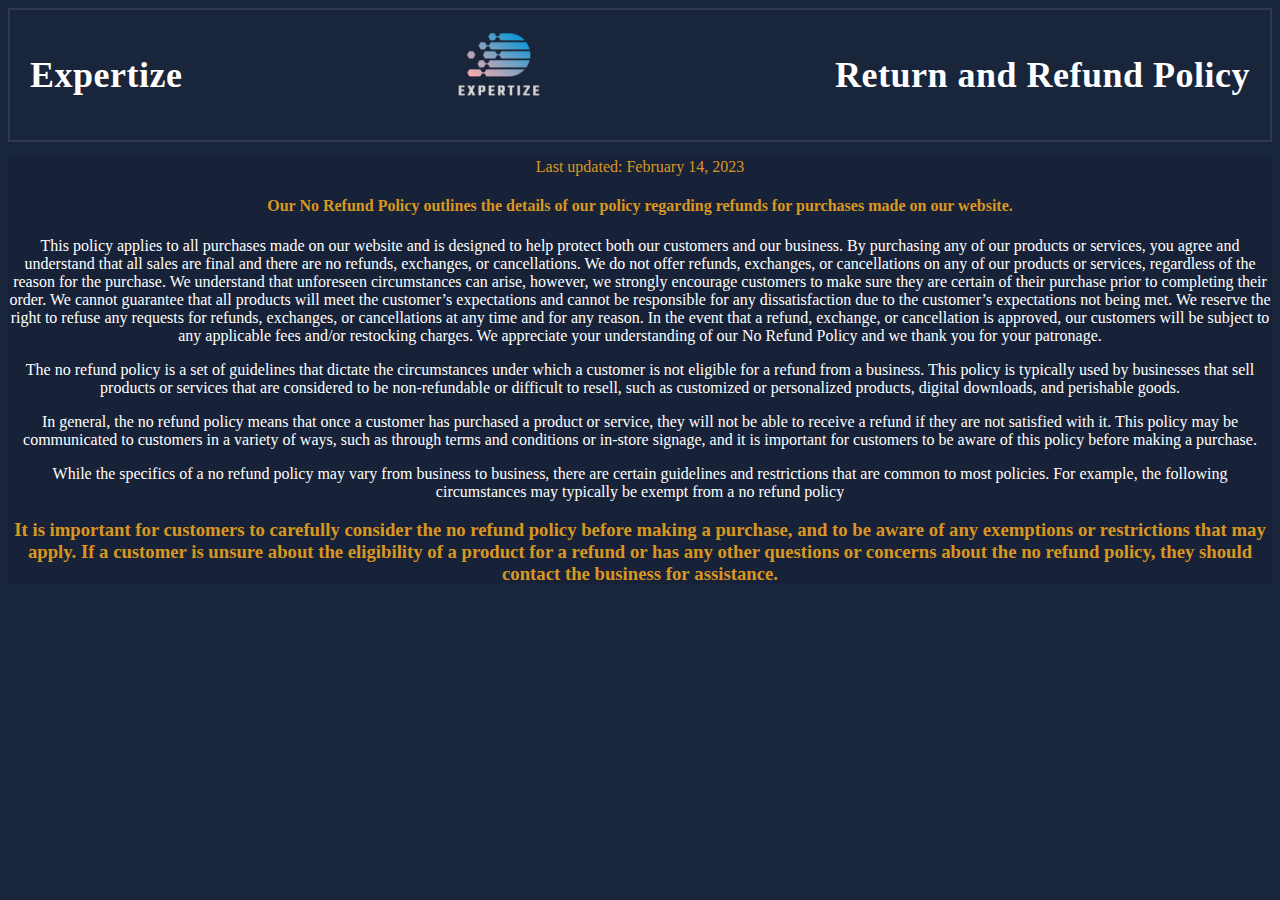
<file: ReturnPolicy.html>
<!DOCTYPE html>
<html lang="en">

<head>
    <title>Return & Refund Policy</title>
    <link rel="icon" type="image/x-icon" href="assets/images/logo.ico">
</head>

<body>
  <header>
    <h1>Expertize</h1>
    <div class="logo">
    <img src="assets\images\logo.png" alt="Logo">
    </div>
    <h1>Return and Refund Policy
    </h1>
    </header>
</body>

<style>

body {
background-color: rgba(22,34,57,0.99);
 }
                            
header {
display: flex;
justify-content: space-between; 
align-items:center ;
color: #fff;
font-size: 18px;
font-weight: 500;
color: #fff;
letter-spacing: 0.5px;
padding: 15px 20px;
border: 2px solid rgba(250,250,250,0.1);
}
                            
.logo {
 display: flex;
justify-content: center;
 align-items: center;
 margin-right: 20px;
}
                            
.logo img {
max-height: 100px;
 } 

[data-custom-class='body'], [data-custom-class='body'] * {
    background-size: cover;
    background-color: #172238;
    text-align: center;
          }
  </style>

        <div data-custom-class="body" style="color: white;">
<p style="color: #d9971f;" >Last updated: February 14, 2023</p>
<h4 style="color: #d9971f;">Our No Refund Policy outlines the details of our policy regarding refunds for purchases made on our website.</h4>

<p>This policy applies to all purchases made on our website and is designed to help protect both our customers and our business.
    By purchasing any of our products or services, you agree and understand that all sales are final and there are no refunds, exchanges, or cancellations. We do not offer refunds, exchanges, or cancellations on any of our products or services, regardless of the reason for the purchase.

We understand that unforeseen circumstances can arise, however, we strongly encourage customers to make sure they are certain of their purchase prior to completing their order. We cannot guarantee that all products will meet the customer’s expectations and cannot be responsible for any dissatisfaction due to the customer’s expectations not being met.

We reserve the right to refuse any requests for refunds, exchanges, or cancellations at any time and for any reason. In the event that a refund, exchange, or cancellation is approved, our customers will be subject to any applicable fees and/or restocking charges.

We appreciate your understanding of our No Refund Policy and we thank you for your patronage.
</p>

<p>The no refund policy is a set of guidelines that dictate the circumstances under which a customer 
    is not eligible for a refund from a business. This policy is typically used by businesses that 
    sell products or services that are considered to be non-refundable or difficult to resell, such 
    as customized or personalized products, digital downloads, and perishable goods.
</p>

<p>In general, the no refund policy means that once a customer has purchased a product or 
    service, they will not be able to receive a refund if they are not satisfied with it.
     This policy may be communicated to customers in a variety of ways, such as through terms 
     and conditions or in-store signage, and it is important for customers to be aware of this
      policy before making a purchase.
</p>

<P>While the specifics of a no refund policy may vary from business to business, there are 
    certain guidelines and restrictions that are common to most policies. For example, the 
    following circumstances may typically be exempt from a no refund policy
</P>
   
<h3 style="color: #d9971f;">It is important for customers to carefully consider the no refund policy before making a purchase,
     and to be aware of any exemptions or restrictions that may apply. If a customer is unsure about 
     the eligibility of a product for a refund or has any other questions or concerns about the no 
     refund policy, they should contact the business for assistance.</h3>
</file>
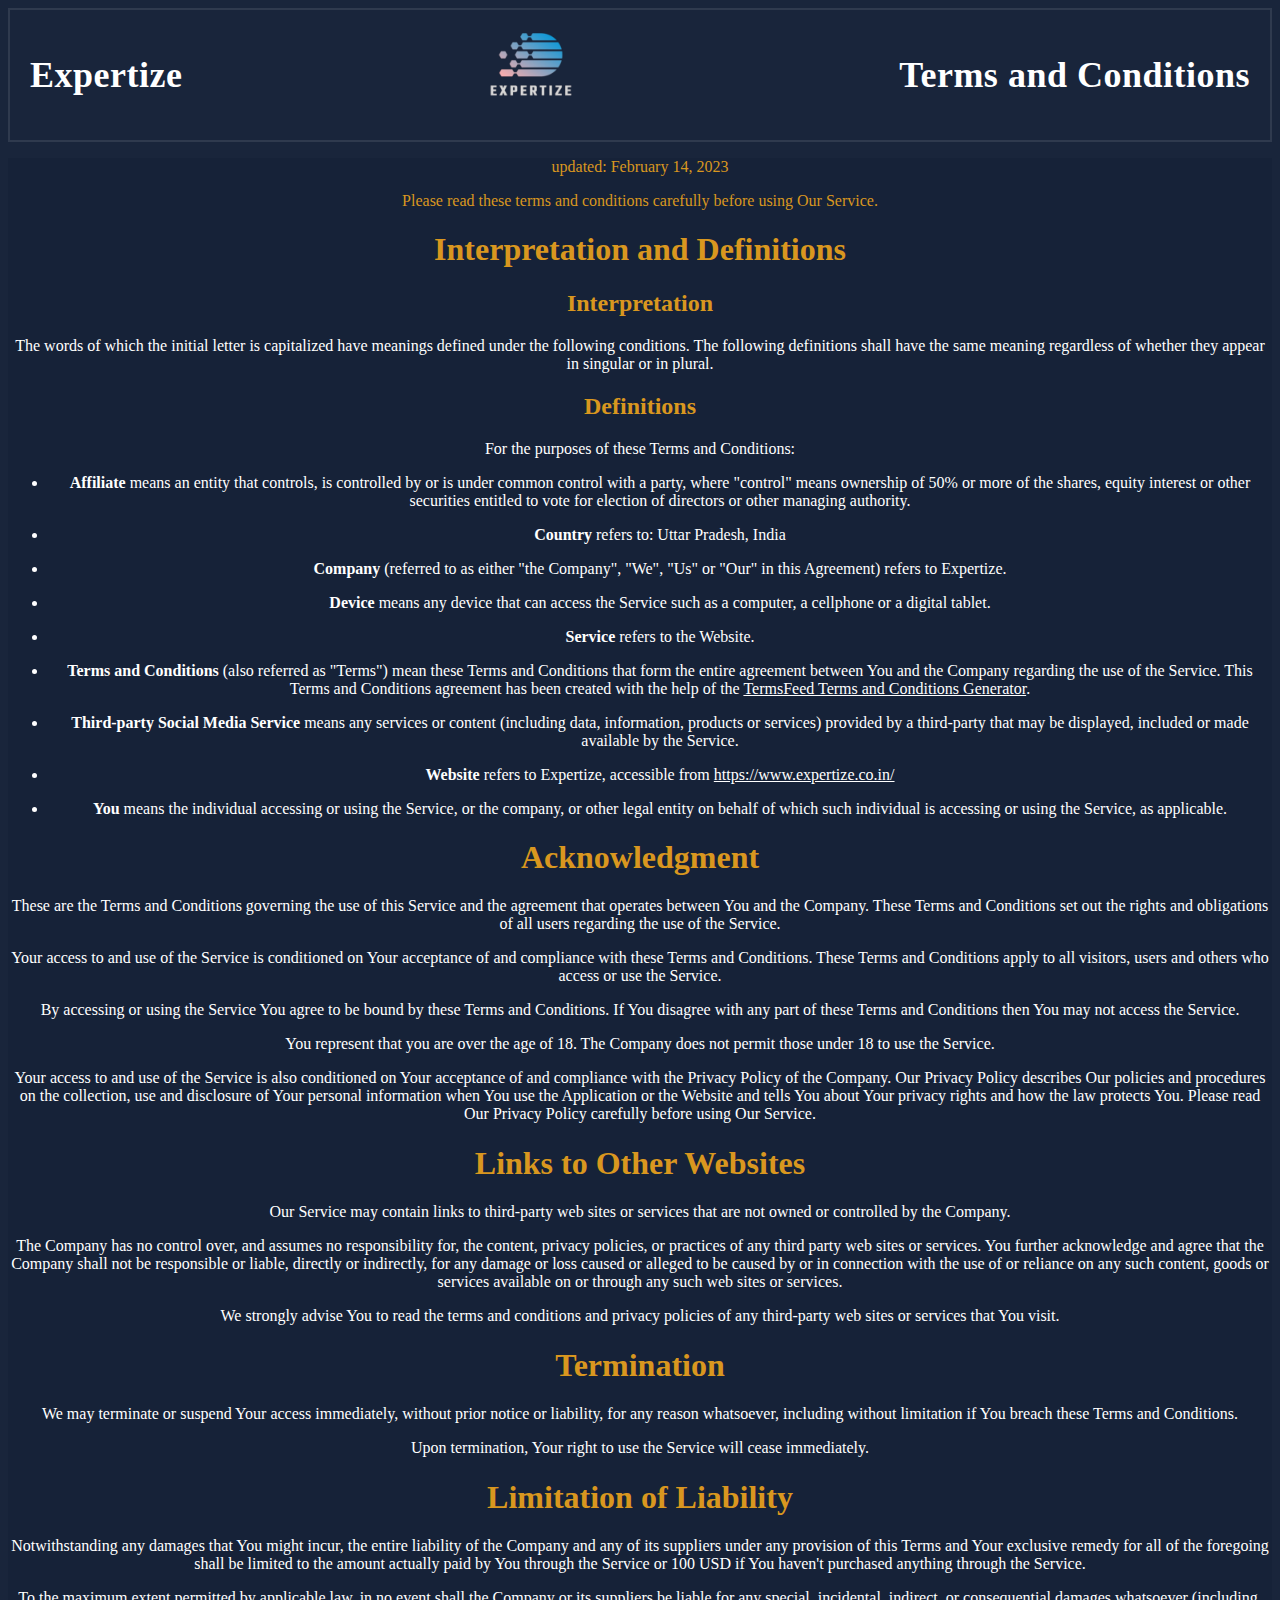
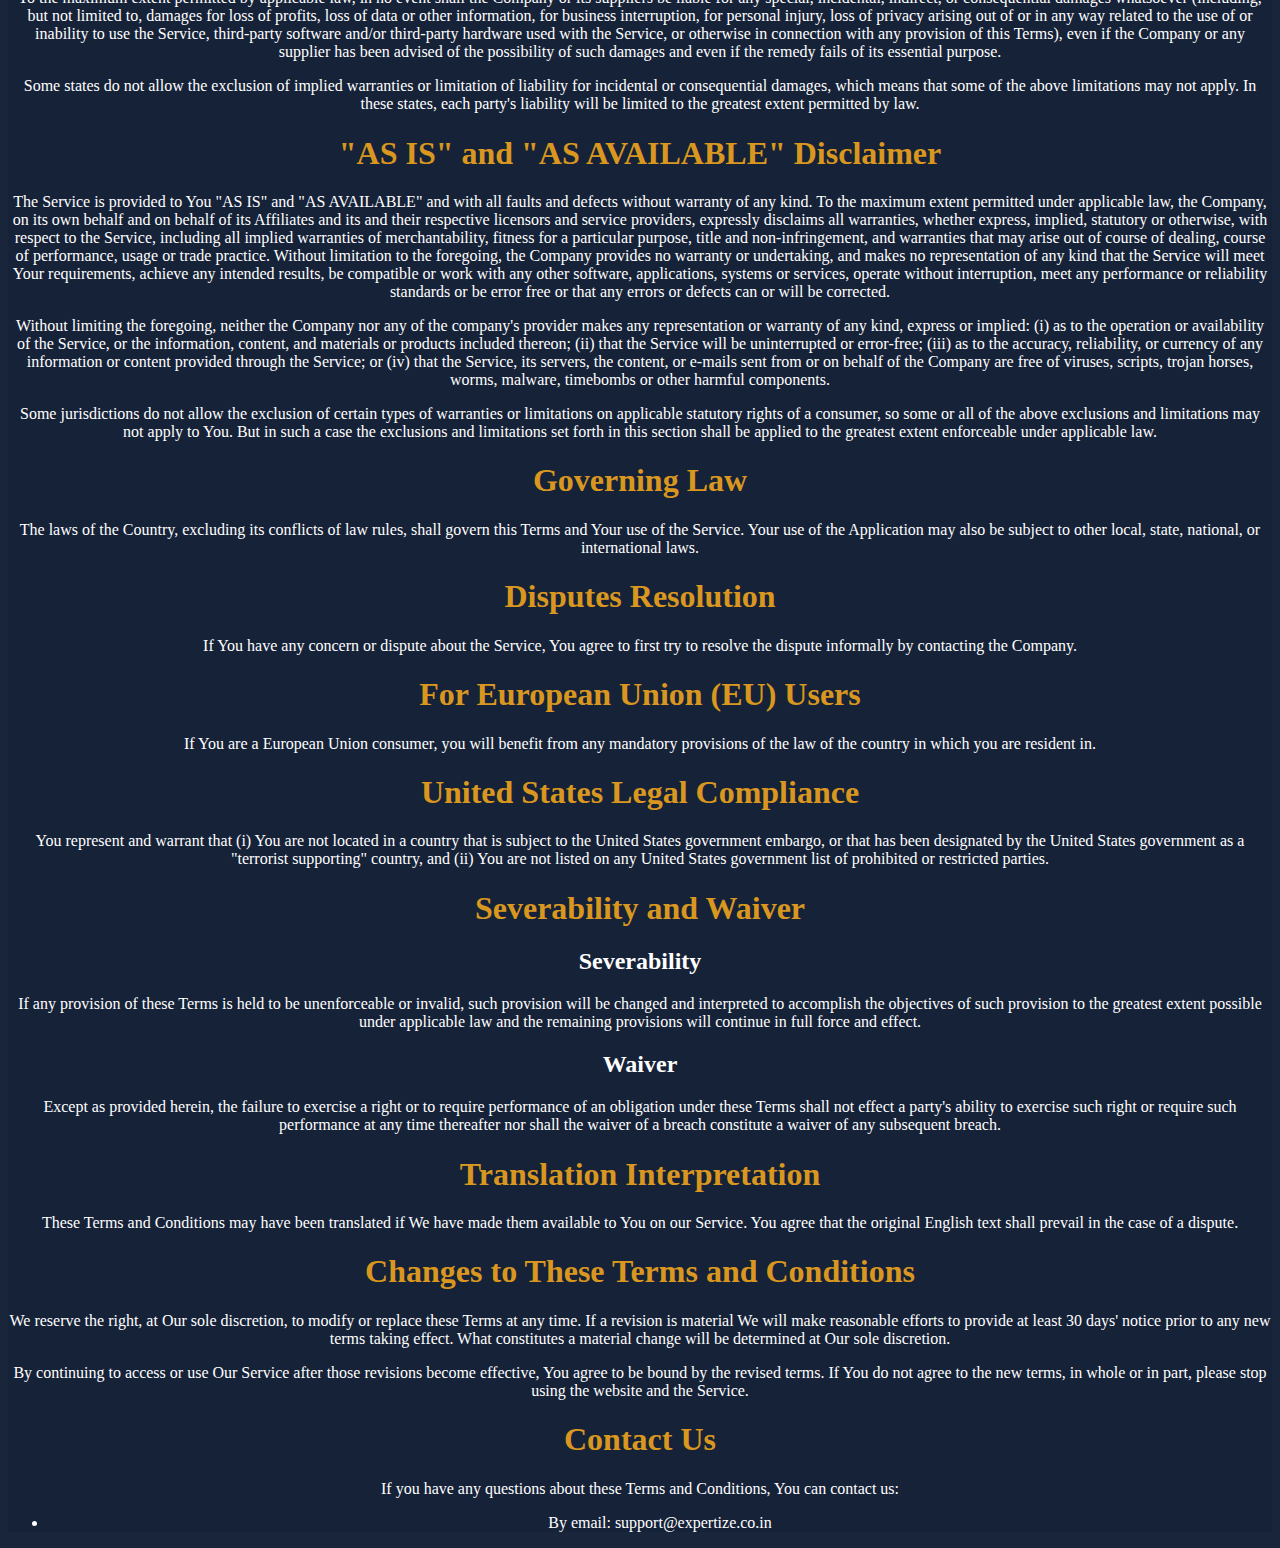
<file: TermsandCondition.html>
<!DOCTYPE html>
<html lang="en">

<head>
    <title>Terms & Conditions</title>
    <link rel="icon" type="image/x-icon" href="assets/images/logo.ico">
</head>

<body>
    <header>
    <h1>Expertize</h1>
    <div class="logo">
    <img src="assets\images\logo.png" alt="Logo">
    </div>
    <h1>Terms and Conditions
    </h1>
</header>
</body>


<style>

body {
background-color: rgba(22,34,57,0.99);
 }
                            
header {
display: flex;
justify-content: space-between; 
align-items:center ;
color: #fff;
font-size: 18px;
font-weight: 500;
color: #fff;
letter-spacing: 0.5px;
padding: 15px 20px;
border: 2px solid rgba(250,250,250,0.1);
}
                            
.logo {
 display: flex;
justify-content: center;
 align-items: center;
 margin-right: 20px;
}
                            
.logo img {
max-height: 100px;
 } 

    [data-custom-class='body'], [data-custom-class='body'] * {
        background-color: rgba(22,34,57,0.99);
        text-align: center;
        color: white;
          }

  

  </style>

        <div data-custom-class="body">
            <p style="color: #d9971f" >updated: February 14, 2023</p>
            <p style="color: #d9971f">Please read these terms and conditions carefully before using Our Service.</p>
            <h1 style="color: #d9971f">Interpretation and Definitions</h1>
            <h2 style="color: #d9971f" >Interpretation</h2>
            <p>The words of which the initial letter is capitalized have meanings defined under the following conditions. The following definitions shall have the same meaning regardless of whether they appear in singular or in plural.</p>
            <h2 style="color: #d9971f">Definitions</h2>
            <p>For the purposes of these Terms and Conditions:</p>
            <ul>
            <li>
            <p><strong>Affiliate</strong> means an entity that controls, is controlled by or is under common control with a party, where &quot;control&quot; means ownership of 50% or more of the shares, equity interest or other securities entitled to vote for election of directors or other managing authority.</p>
            </li>
            <li>
            <p><strong>Country</strong> refers to: Uttar Pradesh,  India</p>
            </li>
            <li>
            <p><strong>Company</strong> (referred to as either &quot;the Company&quot;, &quot;We&quot;, &quot;Us&quot; or &quot;Our&quot; in this Agreement) refers to Expertize.</p>
            </li>
            <li>
            <p><strong>Device</strong> means any device that can access the Service such as a computer, a cellphone or a digital tablet.</p>
            </li>
            <li>
            <p><strong>Service</strong> refers to the Website.</p>
            </li>
            <li>
            <p><strong>Terms and Conditions</strong> (also referred as &quot;Terms&quot;) mean these Terms and Conditions that form the entire agreement between You and the Company regarding the use of the Service. This Terms and Conditions agreement has been created with the help of the <a href="https://www.termsfeed.com/terms-conditions-generator/" target="_blank">TermsFeed Terms and Conditions Generator</a>.</p>
            </li>
            <li>
            <p><strong>Third-party Social Media Service</strong> means any services or content (including data, information, products or services) provided by a third-party that may be displayed, included or made available by the Service.</p>
            </li>
            <li>
            <p><strong>Website</strong> refers to Expertize, accessible from <a href="https://www.expertize.co.in/" rel="external nofollow noopener" target="_blank">https://www.expertize.co.in/</a></p>
            </li>
            <li>
            <p><strong>You</strong> means the individual accessing or using the Service, or the company, or other legal entity on behalf of which such individual is accessing or using the Service, as applicable.</p>
            </li>
            </ul>
            <h1 style="color: #d9971f">Acknowledgment</h1>
            <p>These are the Terms and Conditions governing the use of this Service and the agreement that operates between You and the Company. These Terms and Conditions set out the rights and obligations of all users regarding the use of the Service.</p>
            <p>Your access to and use of the Service is conditioned on Your acceptance of and compliance with these Terms and Conditions. These Terms and Conditions apply to all visitors, users and others who access or use the Service.</p>
            <p>By accessing or using the Service You agree to be bound by these Terms and Conditions. If You disagree with any part of these Terms and Conditions then You may not access the Service.</p>
            <p>You represent that you are over the age of 18. The Company does not permit those under 18 to use the Service.</p>
            <p>Your access to and use of the Service is also conditioned on Your acceptance of and compliance with the Privacy Policy of the Company. Our Privacy Policy describes Our policies and procedures on the collection, use and disclosure of Your personal information when You use the Application or the Website and tells You about Your privacy rights and how the law protects You. Please read Our Privacy Policy carefully before using Our Service.</p>
            <h1 style="color: #d9971f">Links to Other Websites</h1>
            <p>Our Service may contain links to third-party web sites or services that are not owned or controlled by the Company.</p>
            <p>The Company has no control over, and assumes no responsibility for, the content, privacy policies, or practices of any third party web sites or services. You further acknowledge and agree that the Company shall not be responsible or liable, directly or indirectly, for any damage or loss caused or alleged to be caused by or in connection with the use of or reliance on any such content, goods or services available on or through any such web sites or services.</p>
            <p>We strongly advise You to read the terms and conditions and privacy policies of any third-party web sites or services that You visit.</p>
            <h1 style="color: #d9971f">Termination</h1>
            <p>We may terminate or suspend Your access immediately, without prior notice or liability, for any reason whatsoever, including without limitation if You breach these Terms and Conditions.</p>
            <p>Upon termination, Your right to use the Service will cease immediately.</p>
            <h1 style="color: #d9971f">Limitation of Liability</h1>
            <p>Notwithstanding any damages that You might incur, the entire liability of the Company and any of its suppliers under any provision of this Terms and Your exclusive remedy for all of the foregoing shall be limited to the amount actually paid by You through the Service or 100 USD if You haven't purchased anything through the Service.</p>
            <p>To the maximum extent permitted by applicable law, in no event shall the Company or its suppliers be liable for any special, incidental, indirect, or consequential damages whatsoever (including, but not limited to, damages for loss of profits, loss of data or other information, for business interruption, for personal injury, loss of privacy arising out of or in any way related to the use of or inability to use the Service, third-party software and/or third-party hardware used with the Service, or otherwise in connection with any provision of this Terms), even if the Company or any supplier has been advised of the possibility of such damages and even if the remedy fails of its essential purpose.</p>
            <p>Some states do not allow the exclusion of implied warranties or limitation of liability for incidental or consequential damages, which means that some of the above limitations may not apply. In these states, each party's liability will be limited to the greatest extent permitted by law.</p>
            <h1 style="color: #d9971f">&quot;AS IS&quot; and &quot;AS AVAILABLE&quot; Disclaimer</h1>
            <p>The Service is provided to You &quot;AS IS&quot; and &quot;AS AVAILABLE&quot; and with all faults and defects without warranty of any kind. To the maximum extent permitted under applicable law, the Company, on its own behalf and on behalf of its Affiliates and its and their respective licensors and service providers, expressly disclaims all warranties, whether express, implied, statutory or otherwise, with respect to the Service, including all implied warranties of merchantability, fitness for a particular purpose, title and non-infringement, and warranties that may arise out of course of dealing, course of performance, usage or trade practice. Without limitation to the foregoing, the Company provides no warranty or undertaking, and makes no representation of any kind that the Service will meet Your requirements, achieve any intended results, be compatible or work with any other software, applications, systems or services, operate without interruption, meet any performance or reliability standards or be error free or that any errors or defects can or will be corrected.</p>
            <p>Without limiting the foregoing, neither the Company nor any of the company's provider makes any representation or warranty of any kind, express or implied: (i) as to the operation or availability of the Service, or the information, content, and materials or products included thereon; (ii) that the Service will be uninterrupted or error-free; (iii) as to the accuracy, reliability, or currency of any information or content provided through the Service; or (iv) that the Service, its servers, the content, or e-mails sent from or on behalf of the Company are free of viruses, scripts, trojan horses, worms, malware, timebombs or other harmful components.</p>
            <p>Some jurisdictions do not allow the exclusion of certain types of warranties or limitations on applicable statutory rights of a consumer, so some or all of the above exclusions and limitations may not apply to You. But in such a case the exclusions and limitations set forth in this section shall be applied to the greatest extent enforceable under applicable law.</p>
            <h1 style="color: #d9971f">Governing Law</h1>
            <p>The laws of the Country, excluding its conflicts of law rules, shall govern this Terms and Your use of the Service. Your use of the Application may also be subject to other local, state, national, or international laws.</p>
            <h1 style="color: #d9971f">Disputes Resolution</h1>
            <p>If You have any concern or dispute about the Service, You agree to first try to resolve the dispute informally by contacting the Company.</p>
            <h1 style="color: #d9971f">For European Union (EU) Users</h1>
            <p>If You are a European Union consumer, you will benefit from any mandatory provisions of the law of the country in which you are resident in.</p>
            <h1 style="color: #d9971f">United States Legal Compliance</h1>
            <p>You represent and warrant that (i) You are not located in a country that is subject to the United States government embargo, or that has been designated by the United States government as a &quot;terrorist supporting&quot; country, and (ii) You are not listed on any United States government list of prohibited or restricted parties.</p>
            <h1 style="color: #d9971f">Severability and Waiver</h1>
            <h2>Severability</h2>
            <p>If any provision of these Terms is held to be unenforceable or invalid, such provision will be changed and interpreted to accomplish the objectives of such provision to the greatest extent possible under applicable law and the remaining provisions will continue in full force and effect.</p>
            <h2>Waiver</h2>
            <p>Except as provided herein, the failure to exercise a right or to require performance of an obligation under these Terms shall not effect a party's ability to exercise such right or require such performance at any time thereafter nor shall the waiver of a breach constitute a waiver of any subsequent breach.</p>
            <h1 style="color: #d9971f">Translation Interpretation</h1>
            <p>These Terms and Conditions may have been translated if We have made them available to You on our Service.
            You agree that the original English text shall prevail in the case of a dispute.</p>
            <h1 style="color: #d9971f">Changes to These Terms and Conditions</h1>
            <p>We reserve the right, at Our sole discretion, to modify or replace these Terms at any time. If a revision is material We will make reasonable efforts to provide at least 30 days' notice prior to any new terms taking effect. What constitutes a material change will be determined at Our sole discretion.</p>
            <p>By continuing to access or use Our Service after those revisions become effective, You agree to be bound by the revised terms. If You do not agree to the new terms, in whole or in part, please stop using the website and the Service.</p>
            <h1 style="color: #d9971f">Contact Us</h1>
            <p>If you have any questions about these Terms and Conditions, You can contact us:</p>
            <ul>
            <li>By email: support@expertize.co.in</li>
            </ul>
      </style>
      <body>
</file>
